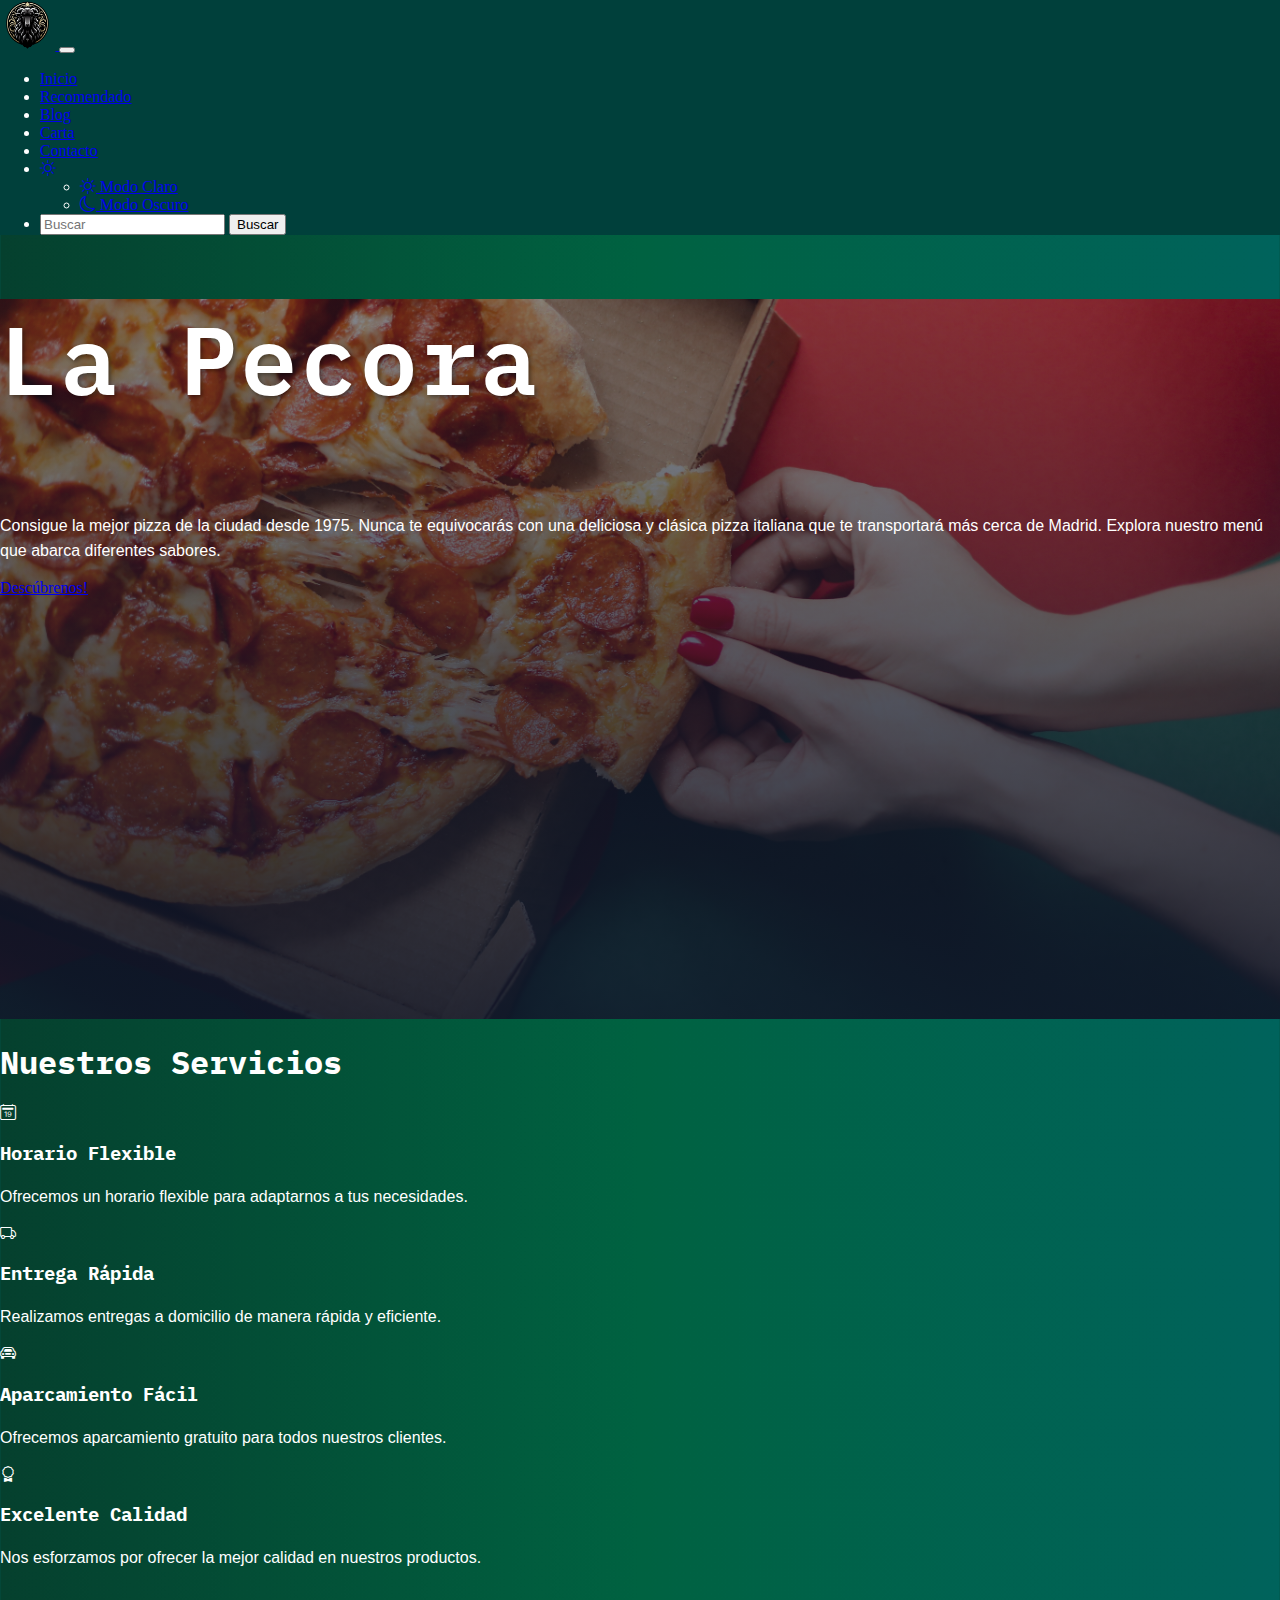
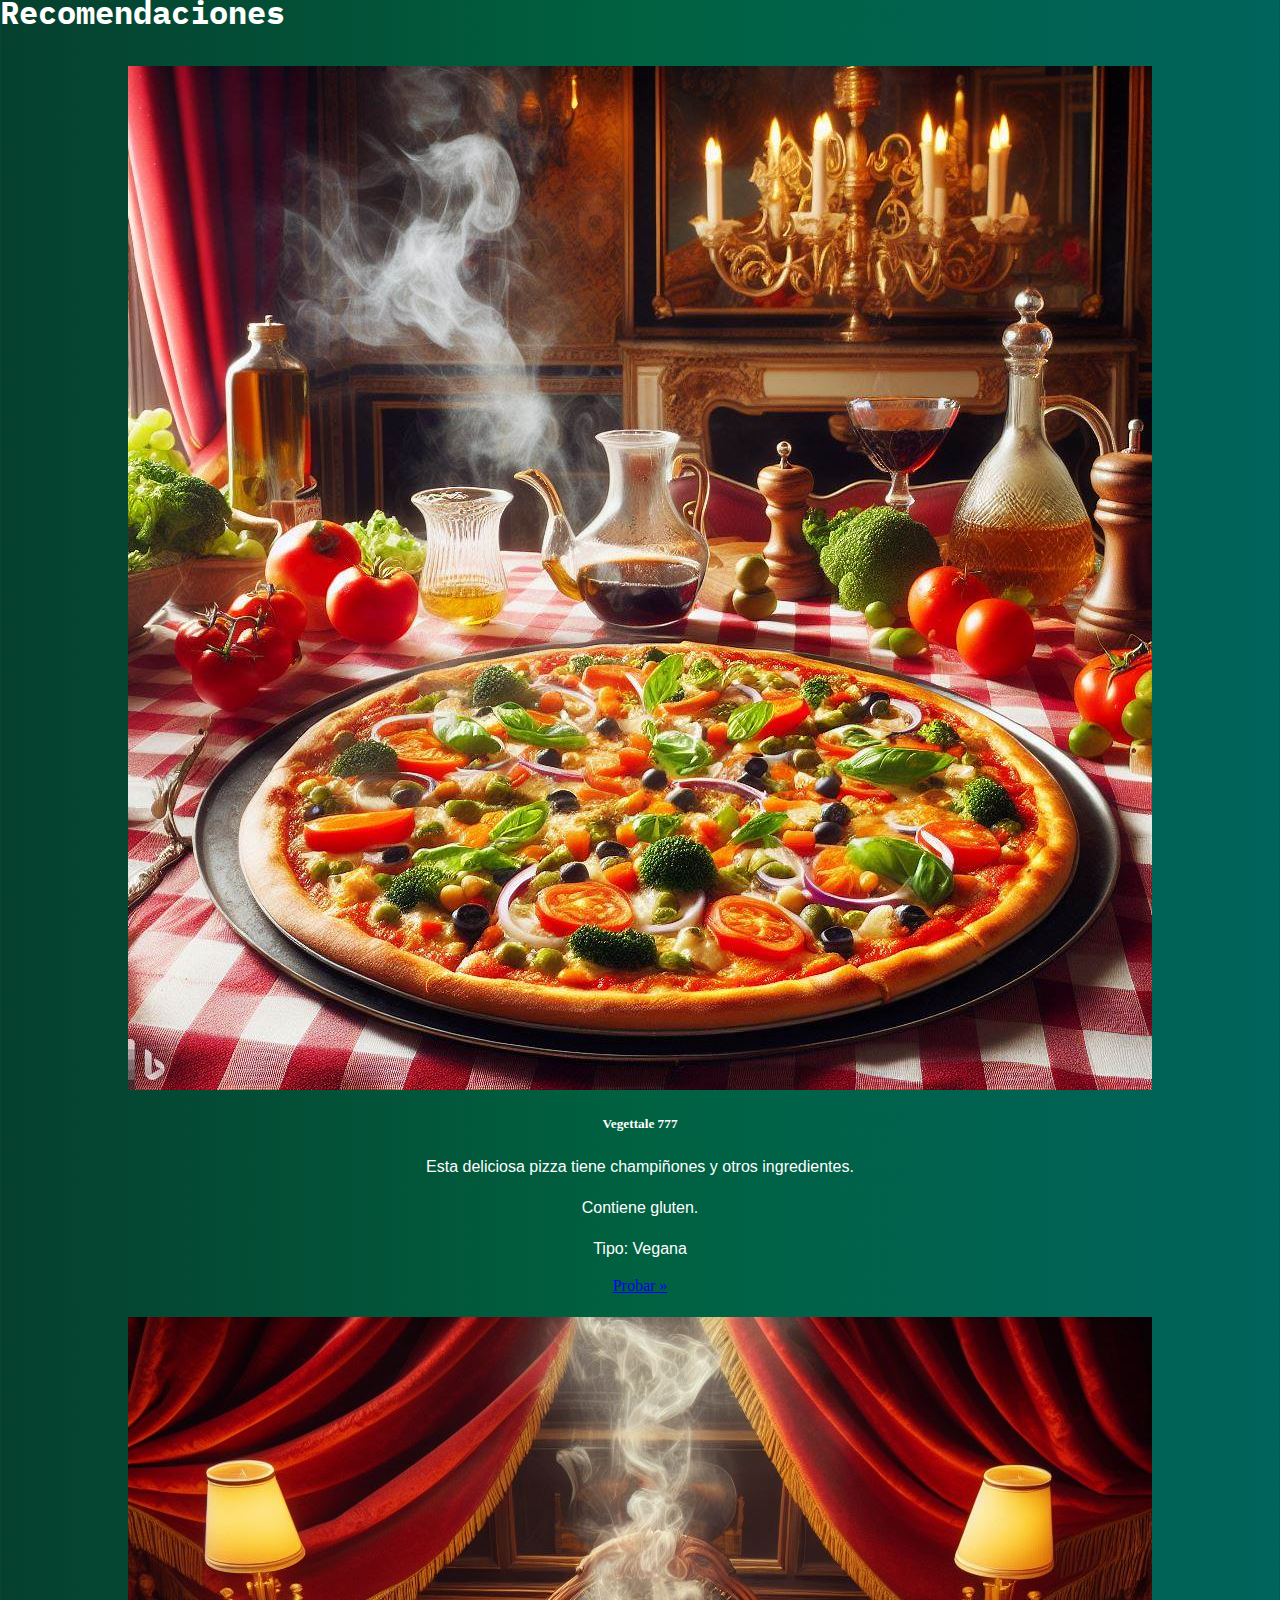
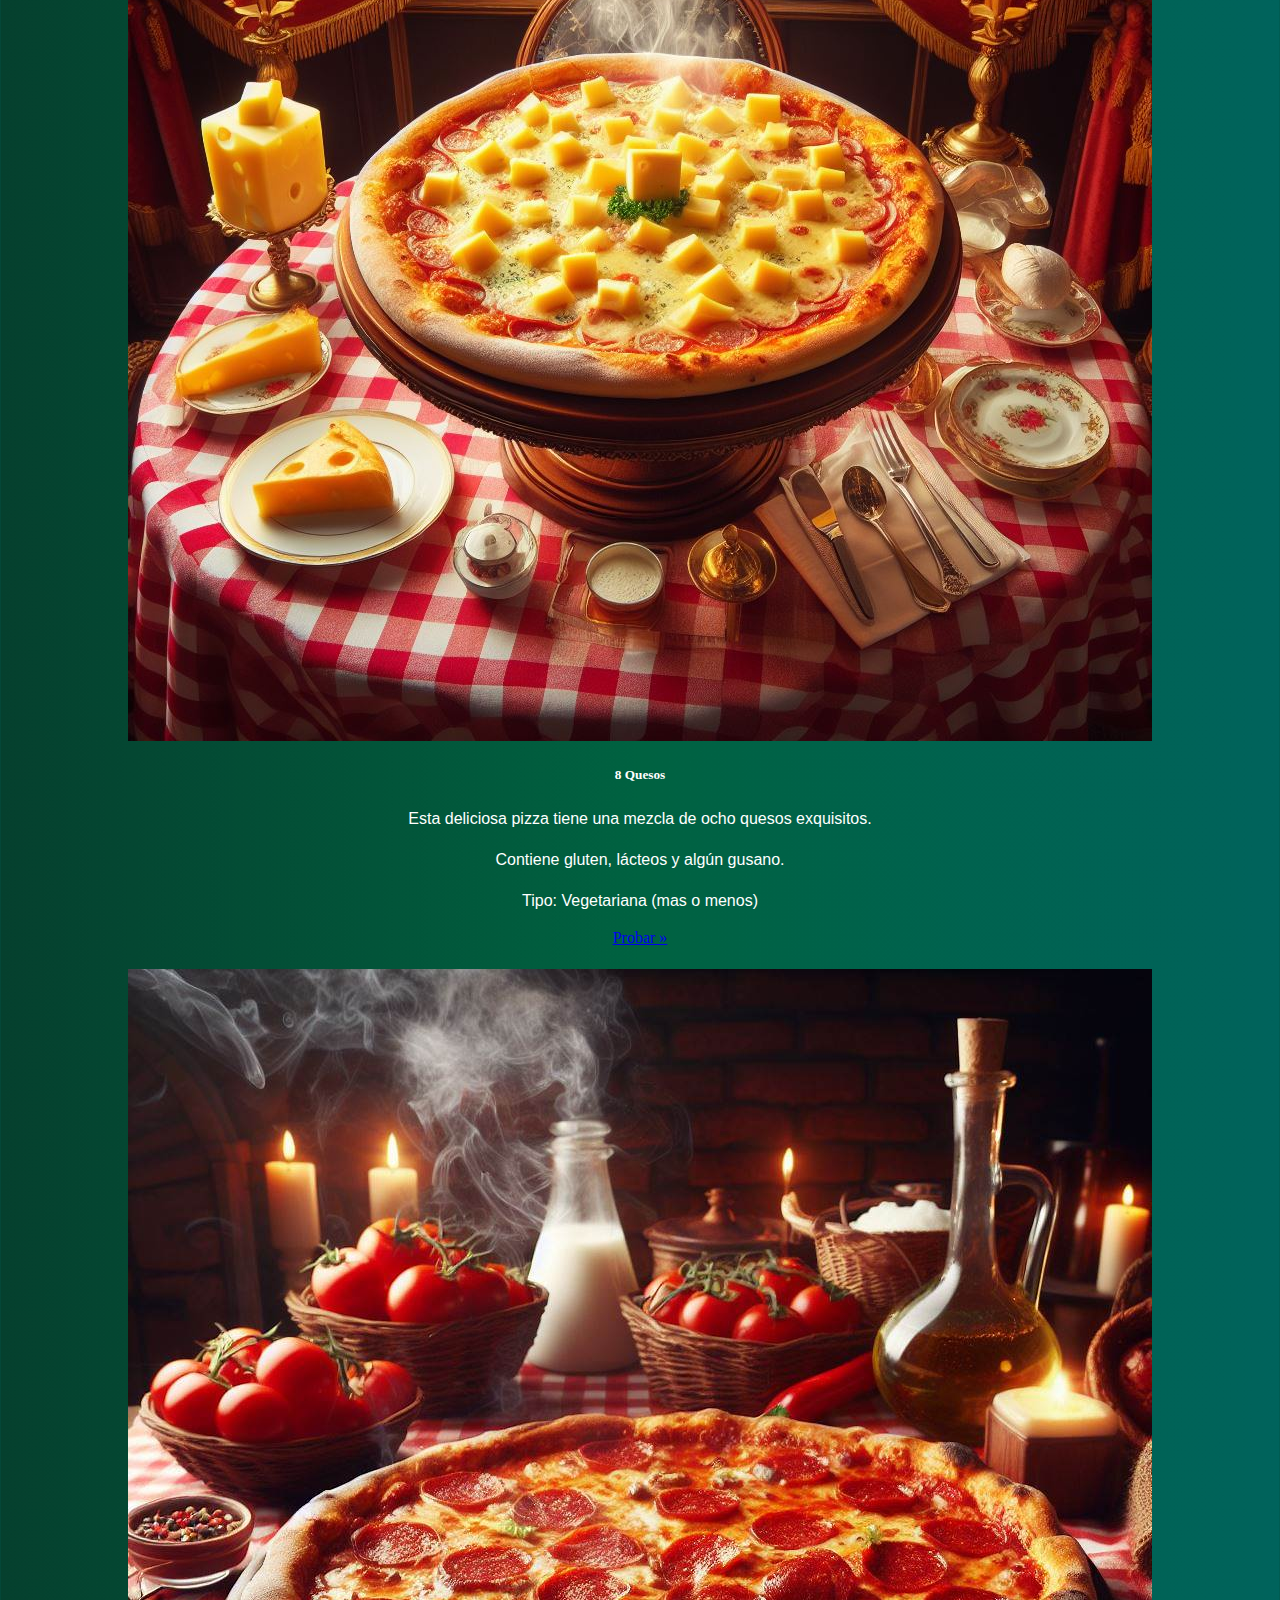
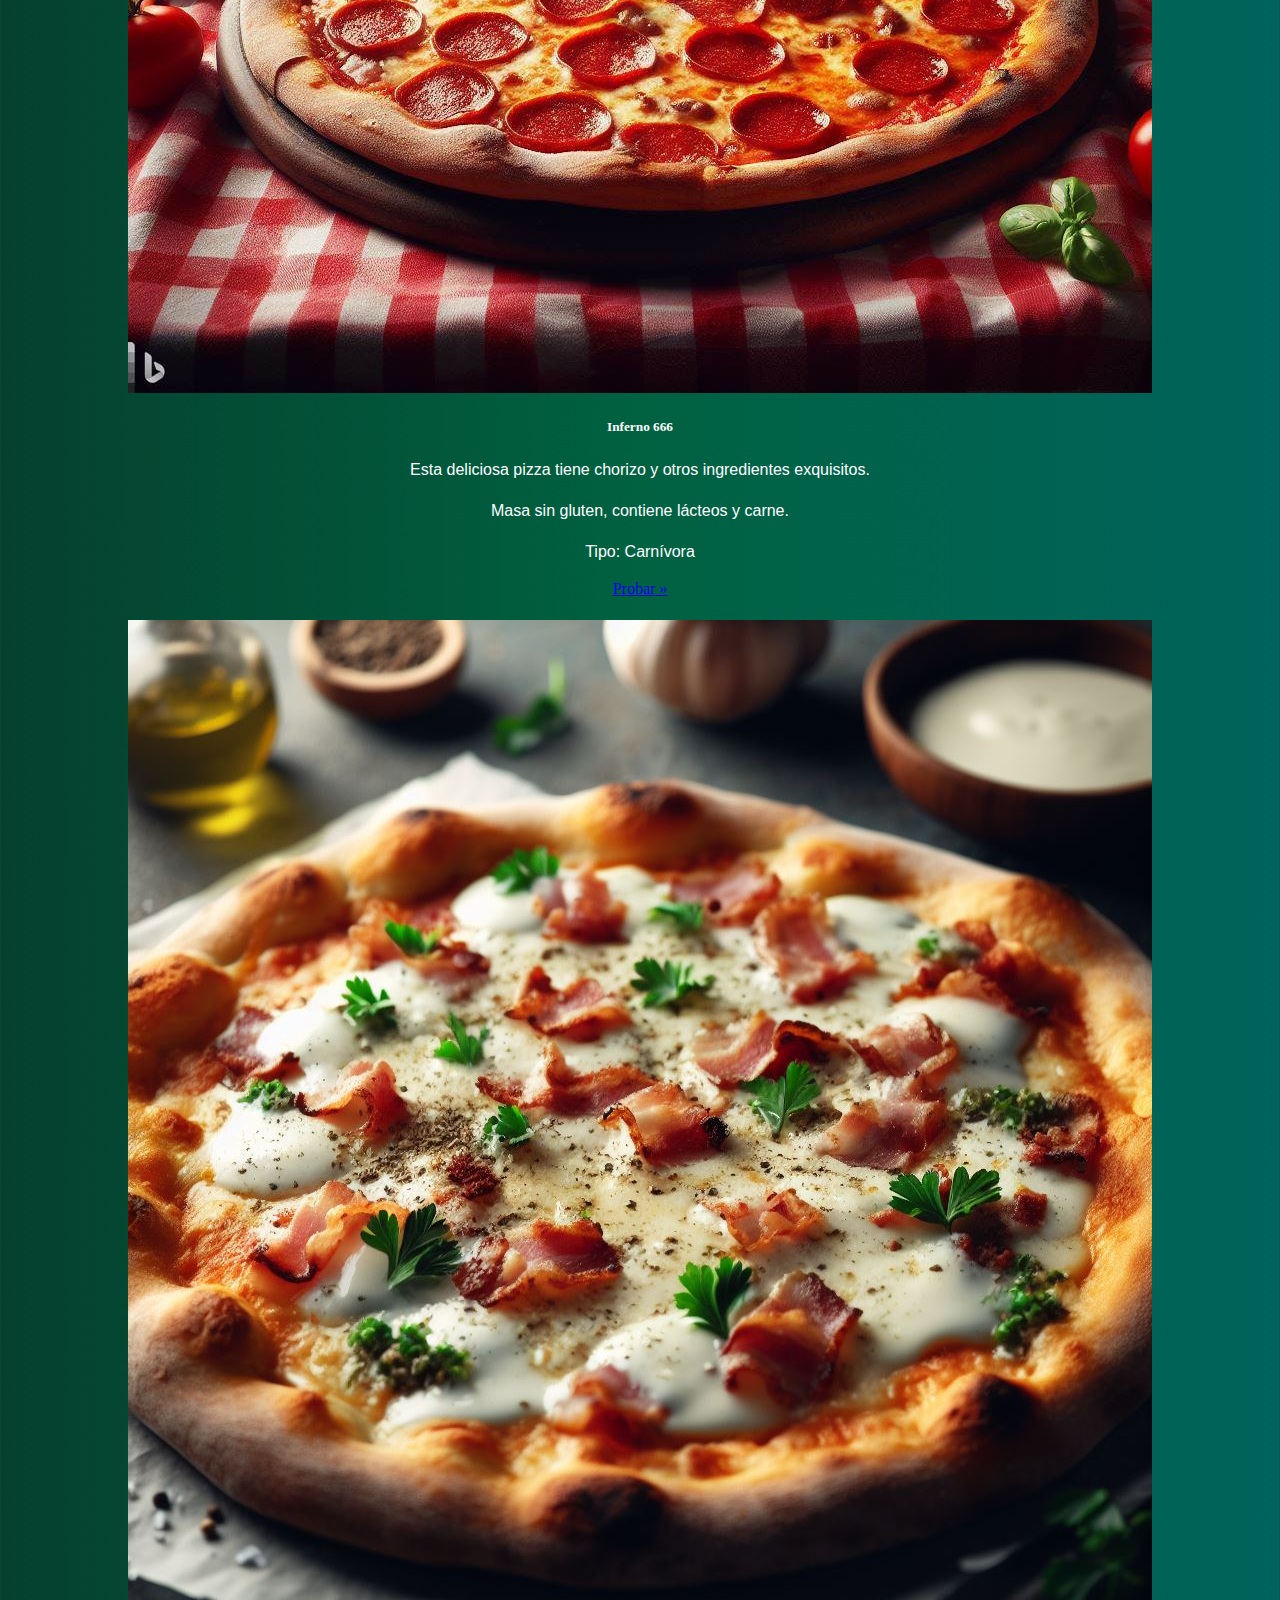
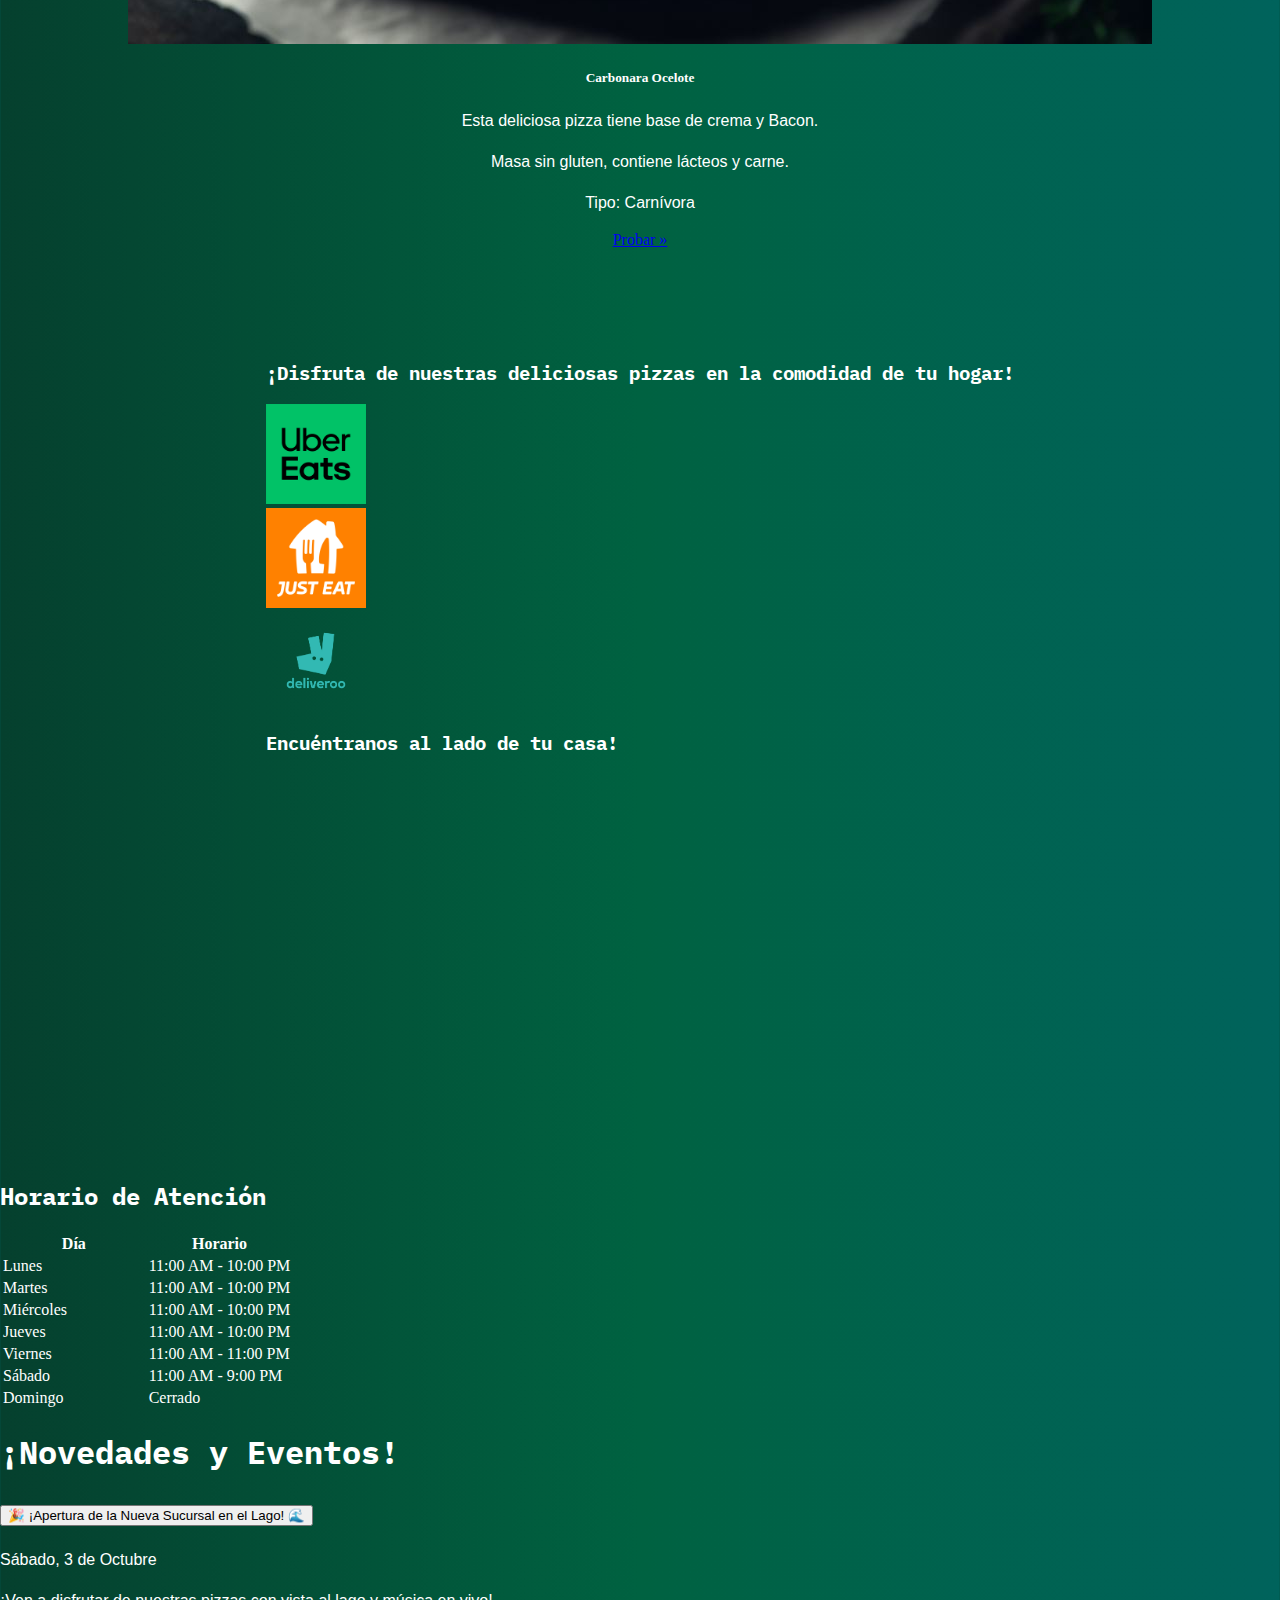
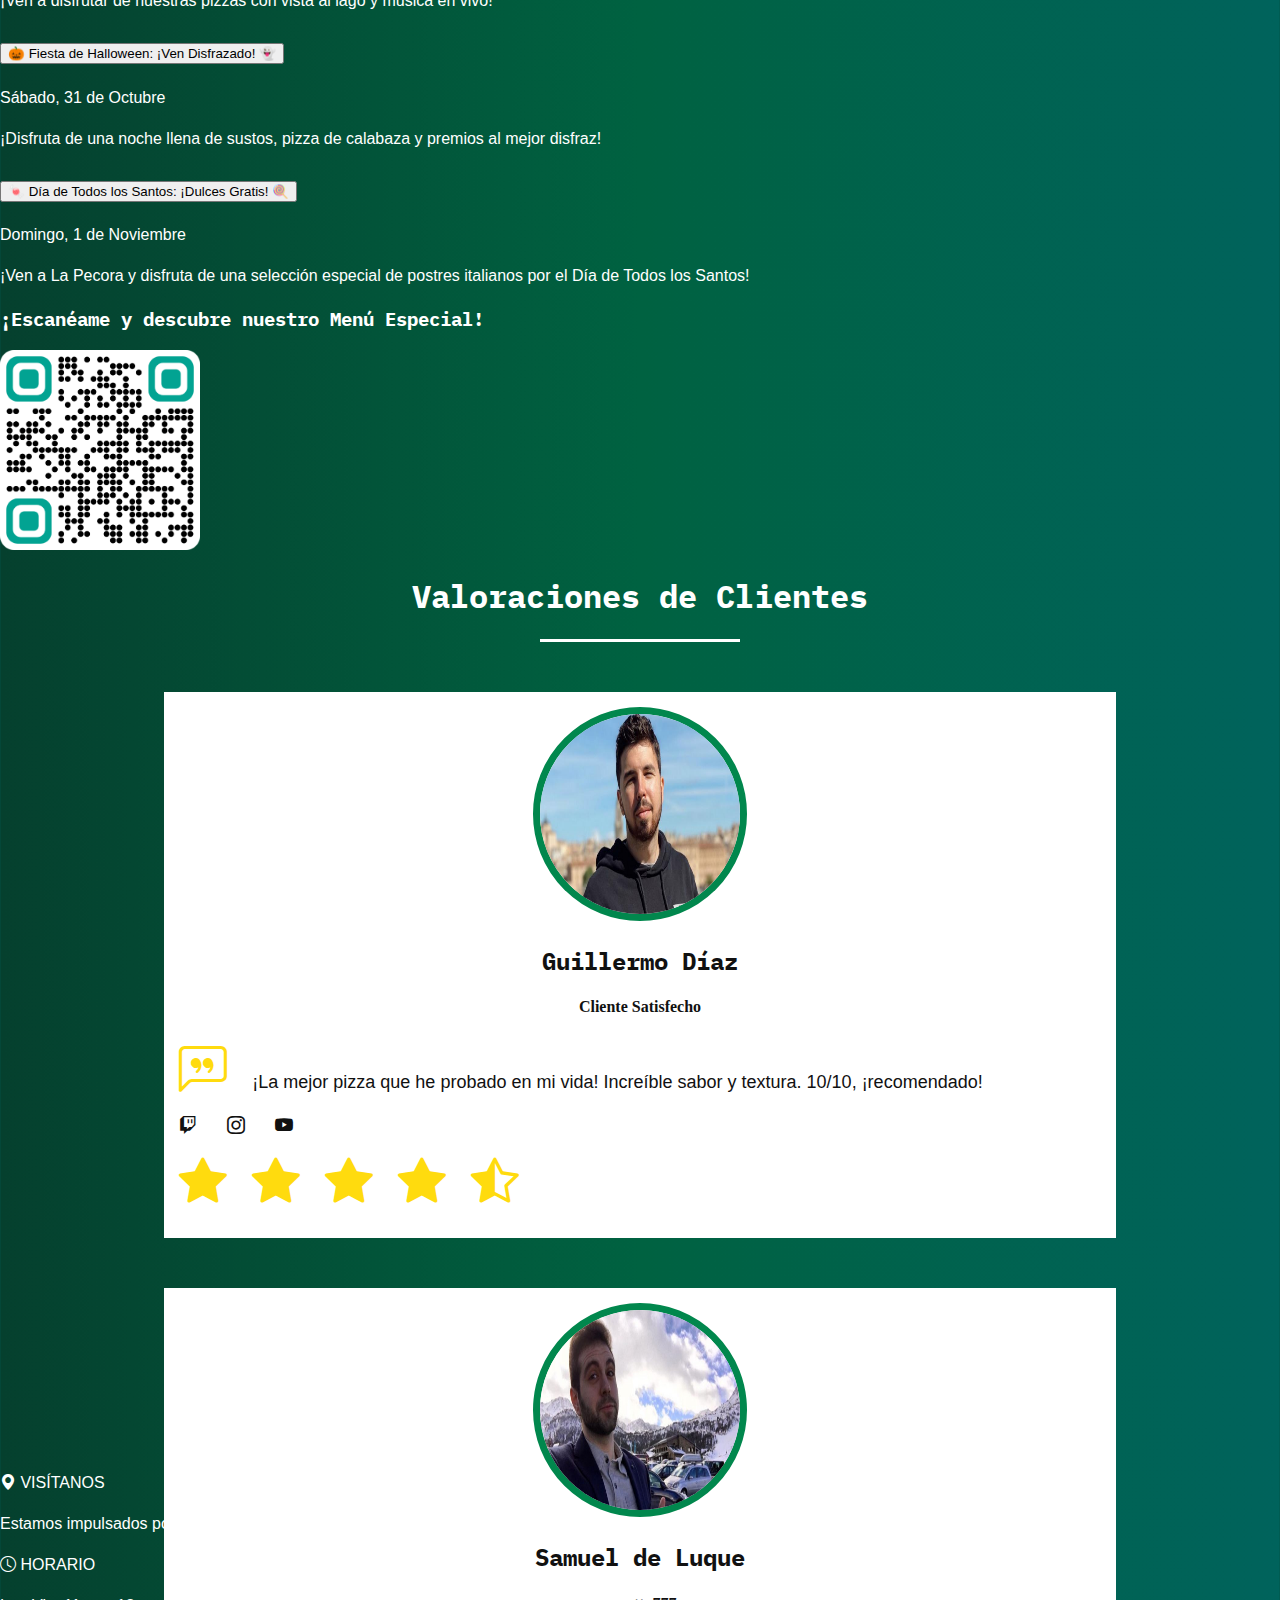
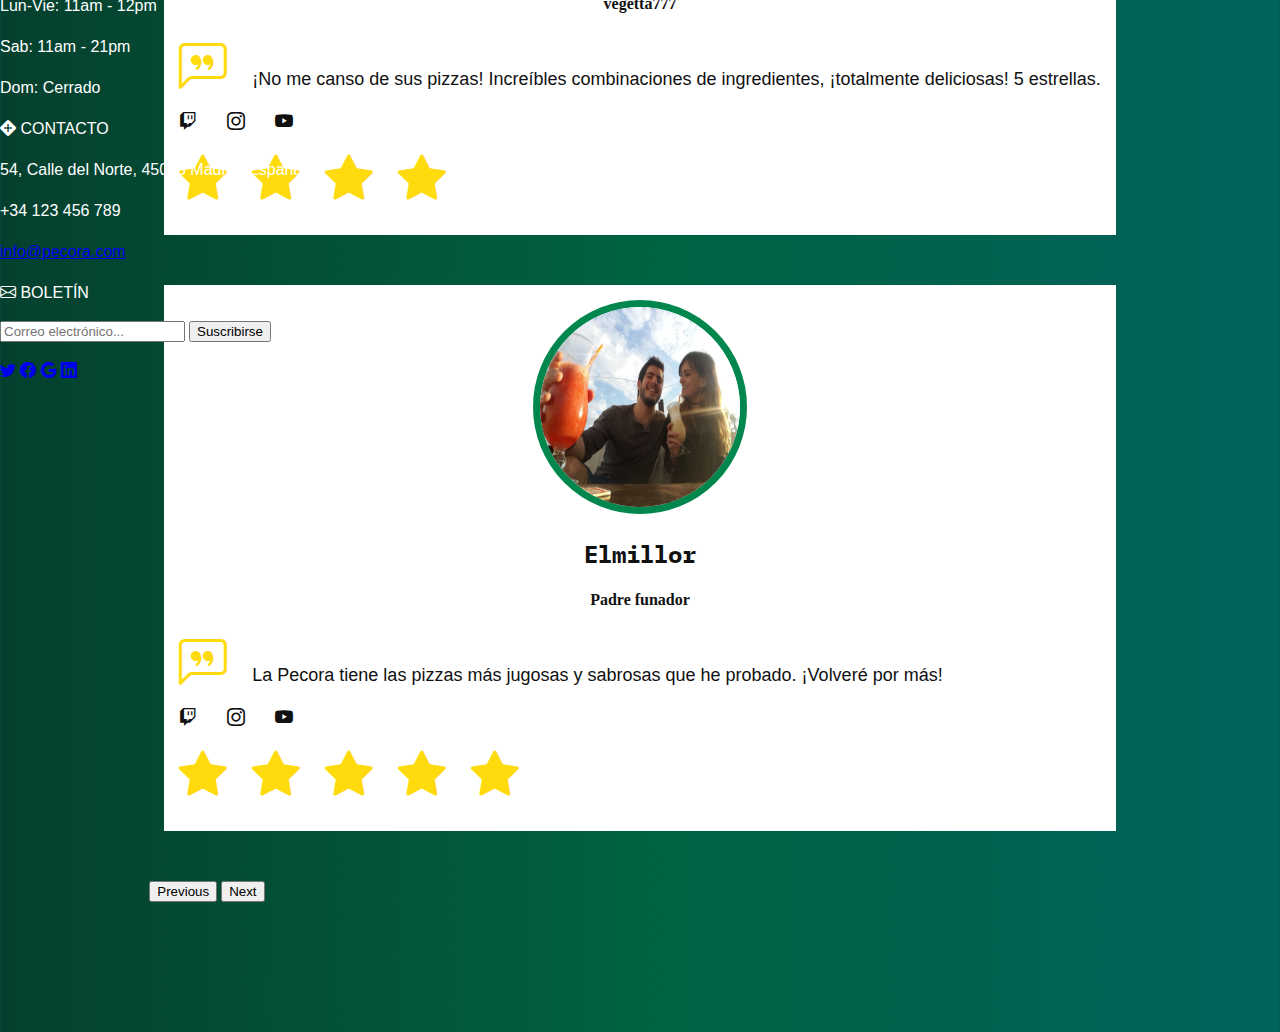
<file: index.html>
<!DOCTYPE html>
<html lang="es">
	<head>
		<meta charset="UTF-8" />
		<meta name="viewport" content="width=device-width, initial-scale=1.0" />
		<title>La Pecora</title>
		<!-- Bootstrap icons-->
		<link
			rel="stylesheet"
			href="https://cdn.jsdelivr.net/npm/bootstrap-icons@1.11.1/font/bootstrap-icons.css" />
		<!-- Bootstrap CSS-->
		<link
			href="https://cdn.jsdelivr.net/npm/bootstrap@5.2.3/dist/css/bootstrap.min.css"
			rel="stylesheet"
			integrity="sha384-rbsA2VBKQhggwzxH7pPCaAqO46MgnOM80zW1RWuH61DGLwZJEdK2Kadq2F9CUG65"
			crossorigin="anonymous" />
		<!-- Bootstrap JS-->
		<script
			src="https://cdn.jsdelivr.net/npm/bootstrap@5.2.3/dist/js/bootstrap.bundle.min.js"
			integrity="sha384-kenU1KFdBIe4zVF0s0G1M5b4hcpxyD9F7jL+jjXkk+Q2h455rYXK/7HAuoJl+0I4"
			crossorigin="anonymous"></script>
		<link rel="stylesheet" href="/styles/custom.css" />
		<link
			rel="icon"
			href="../assets/designs/logotipo-pecora.png"
			type="image/x-icon" />
	</head>

	<body>
		<nav class="navbar fixed-top navbar-expand-lg navegacion shadow">
			<div class="container-fluid">
				<a class="navbar-brand" href="#">
					<img
						src="/assets/designs/logotipo-pecora.png"
						alt="logo"
						height="50px" />
				</a>

				<button
					class="navbar-toggler"
					type="button"
					data-bs-toggle="collapse"
					data-bs-target="#restaurant-navbar"
					aria-controls="restaurant-navbar"
					aria-expanded="false"
					aria-label="Toggle navigation">
					<span class="navbar-toggler-icon"></span>
				</button>

				<div
					class="collapse navbar-collapse justify-content-between"
					id="restaurant-navbar">
					<ul class="navbar-nav ms-auto">
						<li class="nav-item px-3">
							<a href="#" class="nav-link text-light">Inicio</a>
						</li>
						<li class="nav-item px-3">
							<a href="#Recomendaciones" class="nav-link text-light"
								>Recomendado</a
							>
						</li>
						<li class="nav-item px-3">
							<a href="/pages/blog.html" class="nav-link text-light">Blog</a>
						</li>
						<li class="nav-item px-3">
							<a href="/pages/menu.html" class="nav-link text-light">Carta</a>
						</li>
						<li class="nav-item px-3">
							<a href="/pages/about.html" class="nav-link text-light"
								>Contacto</a
							>
						</li>
						<li class="nav-item dropdown px-3">
							<a
								class="nav-link dropdown-toggle text-white"
								href="#"
								id="navbarDropdown"
								role="button"
								data-bs-toggle="dropdown"
								aria-expanded="false">
								<i class="bi bi-brightness-high"></i>
							</a>
							<ul
								class="dropdown-menu dropdown-menu-sm"
								aria-labelledby="navbarDropdownMenu">
								<li>
									<a class="dropdown-item" href="#">
										<i class="bi bi-sun"></i> Modo Claro
									</a>
								</li>
								<li>
									<a class="dropdown-item" href="#">
										<i class="bi bi-moon"></i> Modo Oscuro
									</a>
								</li>
							</ul>
						</li>
						<li class="nav-item px-3">
							<form class="d-flex">
								<input
									class="form-control me-2"
									type="search"
									placeholder="Buscar"
									aria-label="Search" />
								<button class="btn bg-info" type="submit">Buscar</button>
							</form>
						</li>
					</ul>
				</div>
			</div>
		</nav>

		<div class="py-4"></div>

		<div class="hero-header overflow-hidden text-center mt-4 vw-100">
			<div
				class="container-fluid py-5 h-100 d-flex align-items-center justify-content-center">
				<div class="row align-items-center">
					<div class="col-lg-12 text-center text-lg-center">
						<h1 class="texto-hero my-4">La Pecora</h1>
						<br />
						<p class="text-white mb-4 mx-4 pb-4">
							Consigue la mejor pizza de la ciudad desde 1975. Nunca te
							equivocarás con una deliciosa y clásica pizza italiana que te
							transportará más cerca de Madrid. Explora nuestro menú que abarca
							diferentes sabores.
						</p>
						<a
							href="/pages/menu.html#menu"
							class="btn btn-warning btn-outline-danger text-light py-sm-3 px-sm-5 me-3"
							>Descúbrenos!</a
						>
						<br />
					</div>
				</div>
			</div>
		</div>

		<!-- servicios -->
		<div class="container mt-5">
			<div class="page-header" id="services">
				<h1 class="text-center text-default py-5">Nuestros Servicios</h1>
			</div>
			<div class="row text-center">
				<div class="col-md-6 col-lg-3">
					<span class="bi bi-calendar2-date fs-1"></span>
					<h3 class="text-warning">Horario Flexible</h3>
					<p>
						Ofrecemos un horario flexible para adaptarnos a tus necesidades.
					</p>
				</div>
				<div class="col-md-6 col-lg-3">
					<span class="bi bi-truck fs-1"></span>
					<h3 class="text-warning">Entrega Rápida</h3>
					<p>Realizamos entregas a domicilio de manera rápida y eficiente.</p>
				</div>
				<div class="col-md-6 col-lg-3">
					<span class="bi bi-car-front fs-1"></span>
					<h3 class="text-warning">Aparcamiento Fácil</h3>
					<p>Ofrecemos aparcamiento gratuito para todos nuestros clientes.</p>
				</div>
				<div class="col-md-6 col-lg-3">
					<span class="bi bi-award fs-1"></span>
					<h3 class="text-warning">Excelente Calidad</h3>
					<p>
						Nos esforzamos por ofrecer la mejor calidad en nuestros productos.
					</p>
				</div>
			</div>
		</div>

		<div class="container text-center" id="Recomendaciones">
			<h1 class="my-3 py-3">Recomendaciones</h1>
		</div>

		<div class="container">
			<div class="row style_featured">
				<div class="col-md-6 col-lg-6 py-3 order-last">
					<div class="card bg-body">
						<img
							src="/assets/pizzas/pizza-vegetal-fake.jpeg"
							alt=""
							class="card-img-top" />
						<div class="card-body">
							<h5 class="card-title text-body">Vegettale 777</h5>
							<p class="card-text text-body">
								Esta deliciosa pizza tiene champiñones y otros ingredientes.
							</p>
							<p class="card-text text-body">Contiene gluten.</p>
							<p class="card-text text-body">Tipo: Vegana</p>
							<a href="#" class="btn btn-success" title="More">Probar »</a>
						</div>
					</div>
				</div>
				<div class="col-md-6 col-lg-6 py-3 order-first order-lg-last">
					<div class="card bg-body">
						<img
							src="/assets/pizzas/pizza-4quesos-fake.jpeg"
							alt=""
							class="card-img-top" />
						<div class="card-body">
							<h5 class="card-title text-body">8 Quesos</h5>
							<p class="card-tex text-body">
								Esta deliciosa pizza tiene una mezcla de ocho quesos exquisitos.
							</p>
							<p class="card-text text-body">
								Contiene gluten, lácteos y algún gusano.
							</p>
							<p class="card-text text-body">Tipo: Vegetariana (mas o menos)</p>
							<a href="#" class="btn btn-success" title="More">Probar »</a>
						</div>
					</div>
				</div>
				<div class="col-md-6 col-lg-6 py-3 order-lg-first">
					<div class="card bg-body">
						<img
							src="/assets/pizzas/peperoni-fake.jpeg"
							alt=""
							class="card-img-top" />
						<div class="card-body">
							<h5 class="card-title text-body">Inferno 666</h5>
							<p class="card-text text-body">
								Esta deliciosa pizza tiene chorizo y otros ingredientes
								exquisitos.
							</p>
							<p class="card-text text-body">
								Masa sin gluten, contiene lácteos y carne.
							</p>
							<p class="card-text text-body">Tipo: Carnívora</p>
							<a href="#" class="btn btn-success" title="More">Probar »</a>
						</div>
					</div>
				</div>
				<div class="col-md-6 col-lg-6 py-3">
					<div class="card bg-body">
						<img
							src="/assets/pizzas/carbonara.jpeg"
							alt=""
							class="card-img-top" />
						<div class="card-body">
							<h5 class="card-title text-body">Carbonara Ocelote</h5>
							<p class="card-text text-body">
								Esta deliciosa pizza tiene base de crema y Bacon.
							</p>
							<p class="card-text text-body">
								Masa sin gluten, contiene lácteos y carne.
							</p>
							<p class="card-text text-body">Tipo: Carnívora</p>
							<a href="#" class="btn btn-success" title="More">Probar »</a>
						</div>
					</div>
				</div>
			</div>
		</div>

		<!--Seccion de envio a casa-->
		<div class="container-fluid py-5 w-100">
			<section class="bg-gradient py-5">
				<div class="container">
					<div class="row text-center align-items-center">
						<div class="col-12 my-3">
							<h3 class="text-light">
								¡Disfruta de nuestras deliciosas pizzas en la comodidad de tu
								hogar!
							</h3>
						</div>
					</div>
					<div class="row text-center align-items-center">
						<div class="col-4 col-md-4 my-3">
							<a href="https://www.ubereats.com/es" title="Ir a Uber Eats">
								<img
									src="/assets/logos/uber-eats.png"
									alt="Uber Eats"
									class="img-fluid moving-image"
									data-bs-toggle="tooltip"
									data-bs-placement="left"
									data-bs-original-title="Ir a Uber Eats" />
							</a>
						</div>
						<div class="col-4 col-md-4 my-3">
							<a href="https://www.just-eat.es/">
								<img
									src="/assets/logos/just-eat.png"
									alt="Just Eat"
									class="img-fluid moving-image"
									data-bs-toggle="tooltip"
									data-bs-placement="right"
									data-bs-original-title="Ir a Just Eat" />
							</a>
						</div>
						<div class="col-4 col-md-4 my-3">
							<a href="https://deliveroo.co.uk/">
								<img
									src="/assets/logos/deliveroo.png"
									alt="Deliveroo"
									class="img-fluid moving-image"
									data-bs-toggle="tooltip"
									data-bs-placement="top"
									data-bs-original-title="Ir a Deliveroo" />
							</a>
						</div>
					</div>
					<!-- Mapa de Google -->
					<div class="row text-center align-items-center mt-3">
						<h3 class="card-text text-white">
							Encuéntranos al lado de tu casa!
						</h3>
						<div class="col-12 my-3">
							<iframe
								width="100%"
								height="300"
								frameborder="0"
								style="border: 0"
								src="https://www.google.com/maps/embed?pb=!1m18!1m12!1m3!1d30328.55247000546!2d-3.703790346812039!3d40.41677543834658!2m3!1f0!2f0!3f0!3m2!1i1024!2i768!4f13.1!3m3!1m2!1s0xd42288f6a6a38b7%3A0x8e964d5c61b19c17!2sMadrid%2C%20Spain!5e0!3m2!1sen!2sus!4v1504641159247"
								allowfullscreen></iframe>
						</div>
					</div>
				</div>
			</section>
		</div>

		<div class="table-responsive w-75 mx-auto rounded-2 py-2">
			<h2 class="text-center py-3">Horario de Atención</h2>
			<table
				class="table table-bordered table-striped table-hover text-dark bg-light">
				<thead class="table-dark">
					<tr>
						<th scope="col" class="text-center" style="width: 50%">Día</th>
						<th scope="col" class="text-center" style="width: 50%">Horario</th>
					</tr>
				</thead>
				<tbody>
					<tr>
						<td class="text-center">Lunes</td>
						<td class="text-center">11:00 AM - 10:00 PM</td>
					</tr>
					<tr>
						<td class="text-center">Martes</td>
						<td class="text-center">11:00 AM - 10:00 PM</td>
					</tr>
					<tr>
						<td class="text-center">Miércoles</td>
						<td class="text-center">11:00 AM - 10:00 PM</td>
					</tr>
					<tr>
						<td class="text-center">Jueves</td>
						<td class="text-center">11:00 AM - 10:00 PM</td>
					</tr>
					<tr>
						<td class="text-center">Viernes</td>
						<td class="text-center">11:00 AM - 11:00 PM</td>
					</tr>
					<tr>
						<td class="text-center">Sábado</td>
						<td class="text-center">11:00 AM - 9:00 PM</td>
					</tr>
					<tr>
						<td class="text-center">Domingo</td>
						<td class="text-center">Cerrado</td>
					</tr>
				</tbody>
			</table>
		</div>

		<div class="container py-4">
			<div class="page-header text-center" id="news">
				<h1 class="text-white">¡Novedades y Eventos!</h1>
			</div>
			<div class="row py-4">
				<div class="col-md-8">
					<div class="accordion" id="newsAccordion">
						<div class="accordion-item">
							<h2 class="accordion-header" id="headingOne">
								<button
									class="accordion-button"
									type="button"
									data-bs-toggle="collapse"
									data-bs-target="#collapseOne"
									aria-expanded="true"
									aria-controls="collapseOne">
									🎉 ¡Apertura de la Nueva Sucursal en el Lago! 🌊
								</button>
							</h2>
							<div
								id="collapseOne"
								class="accordion-collapse collapse show"
								aria-labelledby="headingOne"
								data-bs-parent="#newsAccordion">
								<div class="accordion-body">
									<p>Sábado, 3 de Octubre</p>
									<p>
										¡Ven a disfrutar de nuestras pizzas con vista al lago y
										música en vivo!
									</p>
								</div>
							</div>
						</div>
						<div class="accordion-item">
							<h2 class="accordion-header" id="headingTwo">
								<button
									class="accordion-button collapsed"
									type="button"
									data-bs-toggle="collapse"
									data-bs-target="#collapseTwo"
									aria-expanded="false"
									aria-controls="collapseTwo">
									🎃 Fiesta de Halloween: ¡Ven Disfrazado! 👻
								</button>
							</h2>
							<div
								id="collapseTwo"
								class="accordion-collapse collapse"
								aria-labelledby="headingTwo"
								data-bs-parent="#newsAccordion">
								<div class="accordion-body">
									<p>Sábado, 31 de Octubre</p>
									<p>
										¡Disfruta de una noche llena de sustos, pizza de calabaza y
										premios al mejor disfraz!
									</p>
								</div>
							</div>
						</div>
						<div class="accordion-item">
							<h2 class="accordion-header" id="headingThree">
								<button
									class="accordion-button collapsed"
									type="button"
									data-bs-toggle="collapse"
									data-bs-target="#collapseThree"
									aria-expanded="false"
									aria-controls="collapseThree">
									🍬 Día de Todos los Santos: ¡Dulces Gratis! 🍭
								</button>
							</h2>
							<div
								id="collapseThree"
								class="accordion-collapse collapse"
								aria-labelledby="headingThree"
								data-bs-parent="#newsAccordion">
								<div class="accordion-body">
									<p>Domingo, 1 de Noviembre</p>
									<p>
										¡Ven a La Pecora y disfruta de una selección especial de
										postres italianos por el Día de Todos los Santos!
									</p>
								</div>
							</div>
						</div>
					</div>
				</div>
				<div class="col-md-4 text-center">
					<h3>¡Escanéame y descubre nuestro Menú Especial!</h3>
					<div id="qrcode" class="qrcode">
						<img
							src="/assets/designs/qrcode.png"
							class="py-2 m-2 img-fluid"
							style="height: 200px"
							alt="QR Code - Menú Especial de La Pecora" />
					</div>
				</div>
			</div>
		</div>

		<!--Reviews de clientes-->
		<section class="mb-0">
			<div class="container">
				<h1 class="section-header">
					<span>Valoraciones de Clientes</span>
				</h1>
				<div class="testimonials">
					<div
						id="carouselExampleControls"
						class="carousel slide"
						data-bs-ride="carousel">
						<div class="carousel-inner">
							<div class="carousel-item active">
								<div class="single-item">
									<div class="row">
										<div class="col-md-5">
											<div class="profile">
												<div class="img-area">
													<img src="assets/people/willy.jpeg" alt="" />
												</div>
												<div class="bio">
													<h2>Guillermo Díaz</h2>
													<h4>Cliente Satisfecho</h4>
												</div>
											</div>
										</div>
										<div class="col-md-6">
											<div class="content">
												<p>
													<span><i class="bi bi-chat-left-quote"></i></span>
													¡La mejor pizza que he probado en mi vida! Increíble
													sabor y textura. 10/10, ¡recomendado!
												</p>
												<p class="socials">
													<i class="bi bi-twitch"></i>
													<i class="bi bi-instagram"></i>
													<i class="bi bi-youtube"></i>
												</p>
												<p class="text-warning">
													<span class="bi bi-star-fill"></span>
													<span class="bi bi-star-fill"></span>
													<span class="bi bi-star-fill"></span>
													<span class="bi bi-star-fill"></span>
													<span class="bi bi-star-half"></span>
												</p>
											</div>
										</div>
									</div>
								</div>
							</div>
							<div class="carousel-item">
								<div class="single-item">
									<div class="row">
										<div class="col-md-5">
											<div class="profile">
												<div class="img-area">
													<img src="assets/people/vegetta777.jpg" alt="" />
												</div>
												<div class="bio">
													<h2>Samuel de Luque</h2>
													<h4>vegetta777</h4>
												</div>
											</div>
										</div>
										<div class="col-md-6">
											<div class="content">
												<p>
													<span><i class="bi bi-chat-left-quote"></i></span>
													¡No me canso de sus pizzas! Increíbles combinaciones
													de ingredientes, ¡totalmente deliciosas! 5 estrellas.
												</p>
												<p class="socials">
													<i class="bi bi-twitch"></i>
													<i class="bi bi-instagram"></i>
													<i class="bi bi-youtube"></i>
												</p>
												<p class="text-warning">
													<span class="bi bi-star-fill"></span>
													<span class="bi bi-star-fill"></span>
													<span class="bi bi-star-fill"></span>
													<span class="bi bi-star-fill"></span>
												</p>
											</div>
										</div>
									</div>
								</div>
							</div>
							<div class="carousel-item">
								<div class="single-item">
									<div class="row">
										<div class="col-md-5">
											<div class="profile">
												<div class="img-area">
													<img src="assets/people/elmo.jpg" alt="" />
												</div>
												<div class="bio">
													<h2>Elmillor</h2>
													<h4>Padre funador</h4>
												</div>
											</div>
										</div>
										<div class="col-md-6">
											<div class="content">
												<p>
													<span><i class="bi bi-chat-left-quote"></i></span>
													La Pecora tiene las pizzas más jugosas y sabrosas que
													he probado. ¡Volveré por más!
												</p>
												<p class="socials">
													<i class="bi bi-twitch"></i>
													<i class="bi bi-instagram"></i>
													<i class="bi bi-youtube"></i>
												</p>
												<p class="text-warning">
													<span class="bi bi-star-fill"></span>
													<span class="bi bi-star-fill"></span>
													<span class="bi bi-star-fill"></span>
													<span class="bi bi-star-fill"></span>
													<span class="bi bi-star-fill"></span>
												</p>
											</div>
										</div>
									</div>
								</div>
							</div>
						</div>
						<button
							class="carousel-control-prev"
							type="button"
							data-bs-target="#carouselExampleControls"
							data-bs-slide="prev">
							<span
								class="carousel-control-prev-icon"
								aria-hidden="true"></span>
							<span class="visually-hidden">Previous</span>
						</button>
						<button
							class="carousel-control-next"
							type="button"
							data-bs-target="#carouselExampleControls"
							data-bs-slide="next">
							<span
								class="carousel-control-next-icon"
								aria-hidden="true"></span>
							<span class="visually-hidden">Next</span>
						</button>
					</div>
				</div>
			</div>
		</section>

		<!-- Footer-->
		<footer class="clearfix bg-dark">
			<div class="container text-center">
				<div class="row">
					<div class="col-md-3 d-none d-md-block">
						<p><span class="bi bi-geo-alt-fill text-info"></span> VISÍTANOS</p>
						<p>
							Estamos impulsados por la frescura y calidad sin compromisos, la
							hospitalidad cordial y una creciente lista de platos
						</p>
					</div>
					<div class="col-md-3 d-none d-md-block">
						<p><span class="bi bi-clock text-info"></span> HORARIO</p>

						<p>Lun-Vie: 11am - 12pm</p>
						<p>Sab: 11am - 21pm</p>
						<p>Dom: Cerrado</p>
					</div>
					<div class="col-md-3">
						<p>
							<span class="bi bi-sign-intersection-fill text-info"></span>
							CONTACTO
						</p>
						<p>54, Calle del Norte, 45086 Madrid, España</p>
						<p>+34 123 456 789</p>
						<p><a href="mailto:mail@example.com">info@pecora.com</a></p>
					</div>
					<div class="col-md-3">
						<p><span class="bi bi-envelope text-info"></span> BOLETÍN</p>
						<div class="input-group">
							<input
								type="text"
								class="form-control m-1 py-1"
								placeholder="Correo electrónico..." />
							<span class="input-group-btn">
								<button class="btn btn-primary" type="button">
									Suscribirse
								</button>
							</span>
						</div>
						<p>
							<a
								class="bi bi-twitter footer-socialicon"
								target="_blank"
								href="https://twitter.com/"></a>
							<a
								class="bi bi-facebook footer-socialicon"
								target="_blank"
								href="https://www.facebook.com/"></a>
							<a
								class="bi bi-google footer-socialicon"
								target="_blank"
								href="https://www.google.com/"></a>
							<a
								class="bi bi-linkedin footer-socialicon"
								target="_blank"
								href="https://www.linkedin.com/"></a>
						</p>
					</div>
				</div>
			</div>
		</footer>
	</body>
</html>
</file>
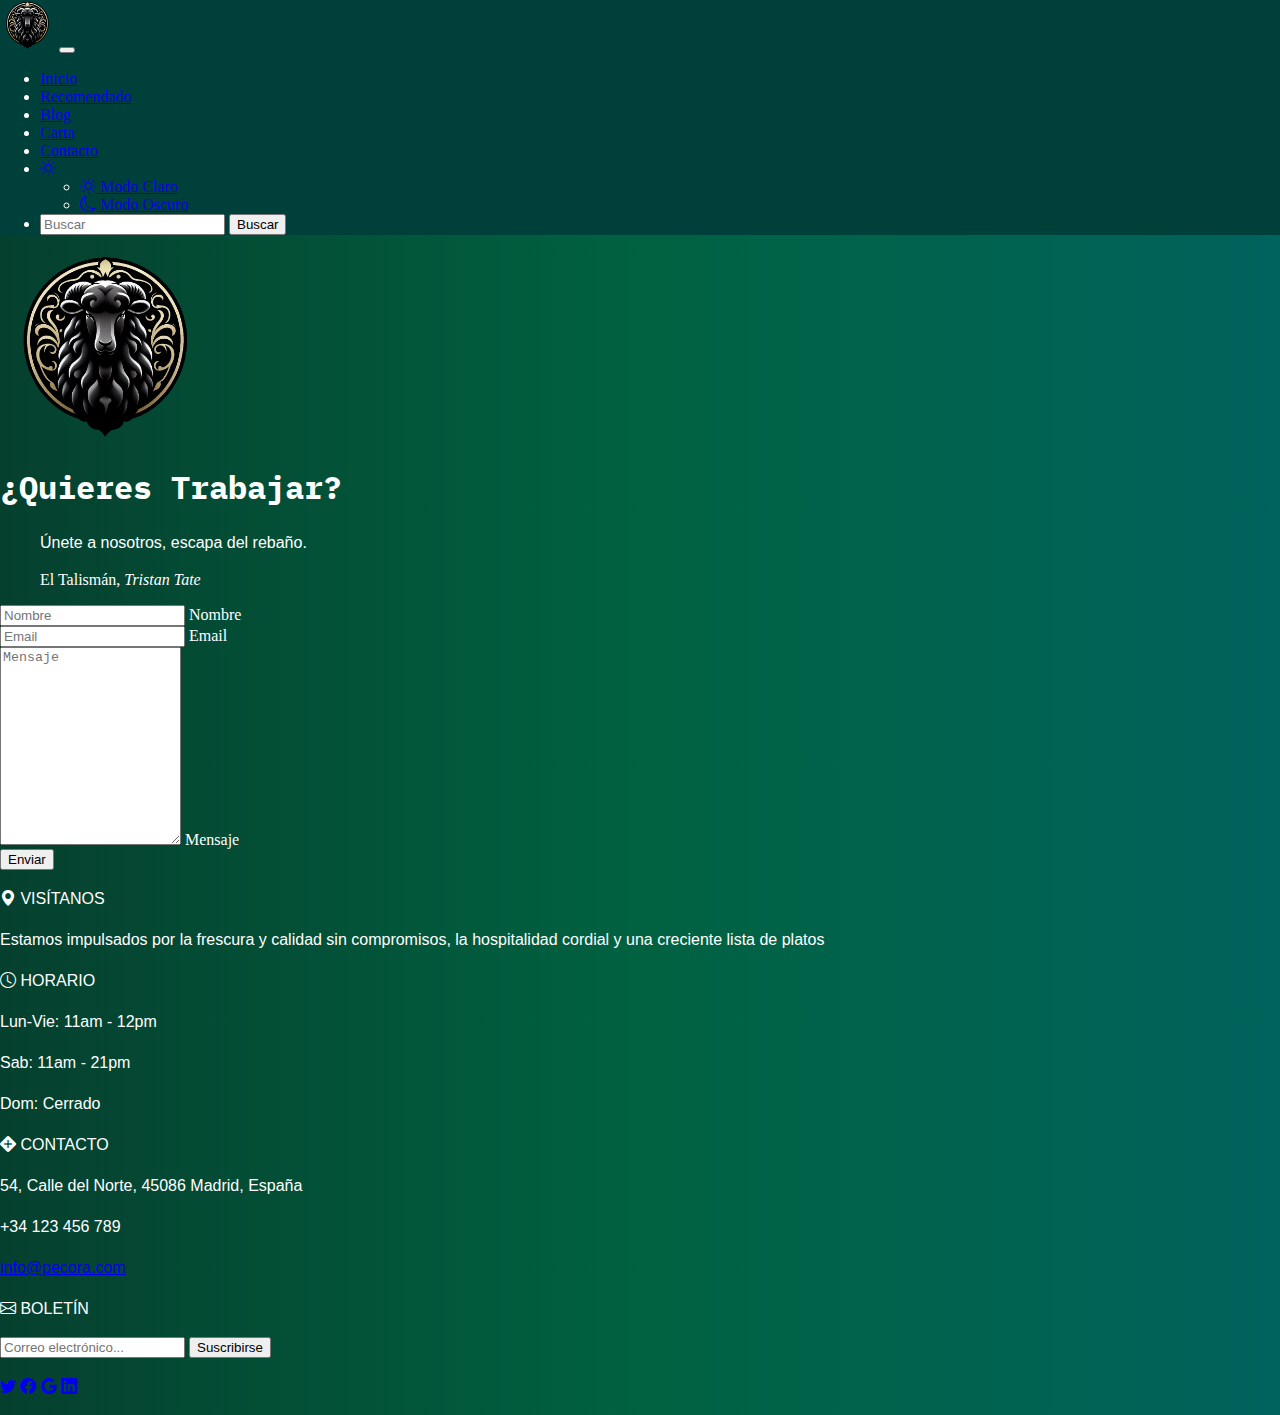
<file: pages/about.html>
<!DOCTYPE html>
<html lang="es">
	<head>
		<meta charset="UTF-8" />
		<meta name="viewport" content="width=device-width, initial-scale=1.0" />
		<title>Contacto La Pecora</title>
		<!-- Bootstrap icons-->
		<link
			rel="stylesheet"
			href="https://cdn.jsdelivr.net/npm/bootstrap-icons@1.11.1/font/bootstrap-icons.css" />
		<!-- Bootstrap CSS-->
		<link
			href="https://cdn.jsdelivr.net/npm/bootstrap@5.2.3/dist/css/bootstrap.min.css"
			rel="stylesheet"
			integrity="sha384-rbsA2VBKQhggwzxH7pPCaAqO46MgnOM80zW1RWuH61DGLwZJEdK2Kadq2F9CUG65"
			crossorigin="anonymous" />
		<!-- Bootstrap JS-->
		<script
			src="https://cdn.jsdelivr.net/npm/bootstrap@5.2.3/dist/js/bootstrap.bundle.min.js"
			integrity="sha384-kenU1KFdBIe4zVF0s0G1M5b4hcpxyD9F7jL+jjXkk+Q2h455rYXK/7HAuoJl+0I4"
			crossorigin="anonymous"></script>
		<link rel="stylesheet" href="/styles/custom.css" />
		<link
			rel="icon"
			href="../assets/designs/logotipo-pecora.png"
			type="image/x-icon" />
	</head>

	<body>
		<nav class="navbar fixed-top navbar-expand-lg navegacion shadow py-0">
			<div class="container-fluid">
				<a class="navbar-brand" href="/index.html">
					<img
						src="/assets/designs/logotipo-pecora.png"
						alt="logo"
						height="50px" />
				</a>

				<button
					class="navbar-toggler"
					type="button"
					data-bs-toggle="collapse"
					data-bs-target="#restaurant-navbar"
					aria-controls="restaurant-navbar"
					aria-expanded="false"
					aria-label="Toggle navigation">
					<span class="navbar-toggler-icon"></span>
				</button>

				<div
					class="collapse navbar-collapse justify-content-between"
					id="restaurant-navbar">
					<ul class="navbar-nav ms-auto">
						<li class="nav-item px-3">
							<a href="../index.html" class="nav-link text-light">Inicio</a>
						</li>
						<li class="nav-item px-3">
							<a
								href="../index.html#Recomendaciones"
								class="nav-link text-light"
								>Recomendado</a
							>
						</li>
						<li class="nav-item px-3">
							<a href="/pages/blog.html" class="nav-link text-light">Blog</a>
						</li>
						<li class="nav-item px-3">
							<a href="/pages/menu.html" class="nav-link text-light">Carta</a>
						</li>
						<li class="nav-item px-3">
							<a href="/pages/about.html" class="nav-link text-light"
								>Contacto</a
							>
						</li>
						<li class="nav-item dropdown px-3">
							<a
								class="nav-link dropdown-toggle text-white"
								href="#"
								id="navbarDropdown"
								role="button"
								data-bs-toggle="dropdown"
								aria-expanded="false">
								<i class="bi bi-brightness-high"></i>
							</a>
							<ul
								class="dropdown-menu dropdown-menu-sm"
								aria-labelledby="navbarDropdownMenu">
								<li>
									<a class="dropdown-item" href="#">
										<i class="bi bi-sun"></i> Modo Claro
									</a>
								</li>
								<li>
									<a class="dropdown-item" href="#">
										<i class="bi bi-moon"></i> Modo Oscuro
									</a>
								</li>
							</ul>
						</li>
						<li class="nav-item px-3">
							<form class="d-flex">
								<input
									class="form-control me-2"
									type="search"
									placeholder="Buscar"
									aria-label="Search" />
								<button class="btn bg-info" type="submit">Buscar</button>
							</form>
						</li>
					</ul>
				</div>
			</div>
		</nav>

		<div class="py-1"></div>

		<div class="container-fluid">
			<div class="row">
				<div class="d-none d-md-flex col-md-4 col-lg-6 bg-image"></div>
				<div class="col-md-8 col-lg-6">
					<div class="login d-flex align-items-center py-2">
						<div class="container">
							<div class="row">
								<div class="col-md-9 col-lg-8 mx-auto">
									<div class="container text-center mt-5">
										<img
											src="/assets/designs/logotipo-pecora.png"
											class="img-fluid"
											style="height: 190px" />
									</div>

									<div class="text-center mb-3">
										<h1 class="fw-bolder">¿Quieres Trabajar?</h1>
										<blockquote class="blockquote py-2">
											<p class="mb-0">Únete a nosotros, escapa del rebaño.</p>
											<footer class="blockquote-footer py-4">
												El Talismán,
												<cite title="Source Title">Tristan Tate</cite>
											</footer>
										</blockquote>
									</div>

									<form id="contactForm">
										<!-- nombre -->
										<div class="form-floating mb-3">
											<input
												class="form-control"
												id="name"
												type="text"
												placeholder="Nombre" />
											<label for="name" class="text-dark">Nombre</label>
										</div>

										<!-- Email -->
										<div class="form-floating mb-3">
											<input
												class="form-control"
												id="emailAddress"
												type="email"
												placeholder="Email" />
											<label for="emailAddress" class="text-dark">Email</label>
										</div>

										<!-- Mensaje -->
										<div class="form-floating mb-3">
											<textarea
												class="form-control"
												id="message"
												type="text"
												placeholder="Mensaje"
												style="height: 12rem"></textarea>
											<label for="message" class="text-dark">Mensaje</label>
										</div>

										<!-- Submit button -->
										<div class="d-grid mb-5">
											<button
												class="btn btn-warning btn-outline-info text-light btn-lg"
												id="submitButton"
												type="submit">
												Enviar
											</button>
										</div>
									</form>
									<!-- End of contact form -->
								</div>
							</div>
						</div>
					</div>
				</div>
			</div>
		</div>

		<!-- Footer-->
		<footer class="clearfix bg-dark">
			<div class="container text-center py-5">
				<div class="row">
					<div class="col-md-3 d-none d-md-block">
						<p><span class="bi bi-geo-alt-fill text-info"></span> VISÍTANOS</p>
						<p>
							Estamos impulsados por la frescura y calidad sin compromisos, la
							hospitalidad cordial y una creciente lista de platos
						</p>
					</div>
					<div class="col-md-3 d-none d-md-block">
						<p><span class="bi bi-clock text-info"></span> HORARIO</p>

						<p>Lun-Vie: 11am - 12pm</p>
						<p>Sab: 11am - 21pm</p>
						<p>Dom: Cerrado</p>
					</div>
					<div class="col-md-3">
						<p>
							<span class="bi bi-sign-intersection-fill text-info"></span>
							CONTACTO
						</p>
						<p>54, Calle del Norte, 45086 Madrid, España</p>
						<p>+34 123 456 789</p>
						<p><a href="mailto:mail@example.com">info@pecora.com</a></p>
					</div>
					<div class="col-md-3">
						<p><span class="bi bi-envelope text-info"></span> BOLETÍN</p>
						<div class="input-group">
							<input
								type="text"
								class="form-control m-1 py-1"
								placeholder="Correo electrónico..." />
							<span class="input-group-btn">
								<button class="btn btn-primary" type="button">
									Suscribirse
								</button>
							</span>
						</div>
						<p>
							<a
								class="bi bi-twitter footer-socialicon"
								target="_blank"
								href="https://twitter.com/"></a>
							<a
								class="bi bi-facebook footer-socialicon"
								target="_blank"
								href="https://www.facebook.com/"></a>
							<a
								class="bi bi-google footer-socialicon"
								target="_blank"
								href="https://www.google.com/"></a>
							<a
								class="bi bi-linkedin footer-socialicon"
								target="_blank"
								href="https://www.linkedin.com/"></a>
						</p>
					</div>
				</div>
			</div>
		</footer>
	</body>
</html>
</file>
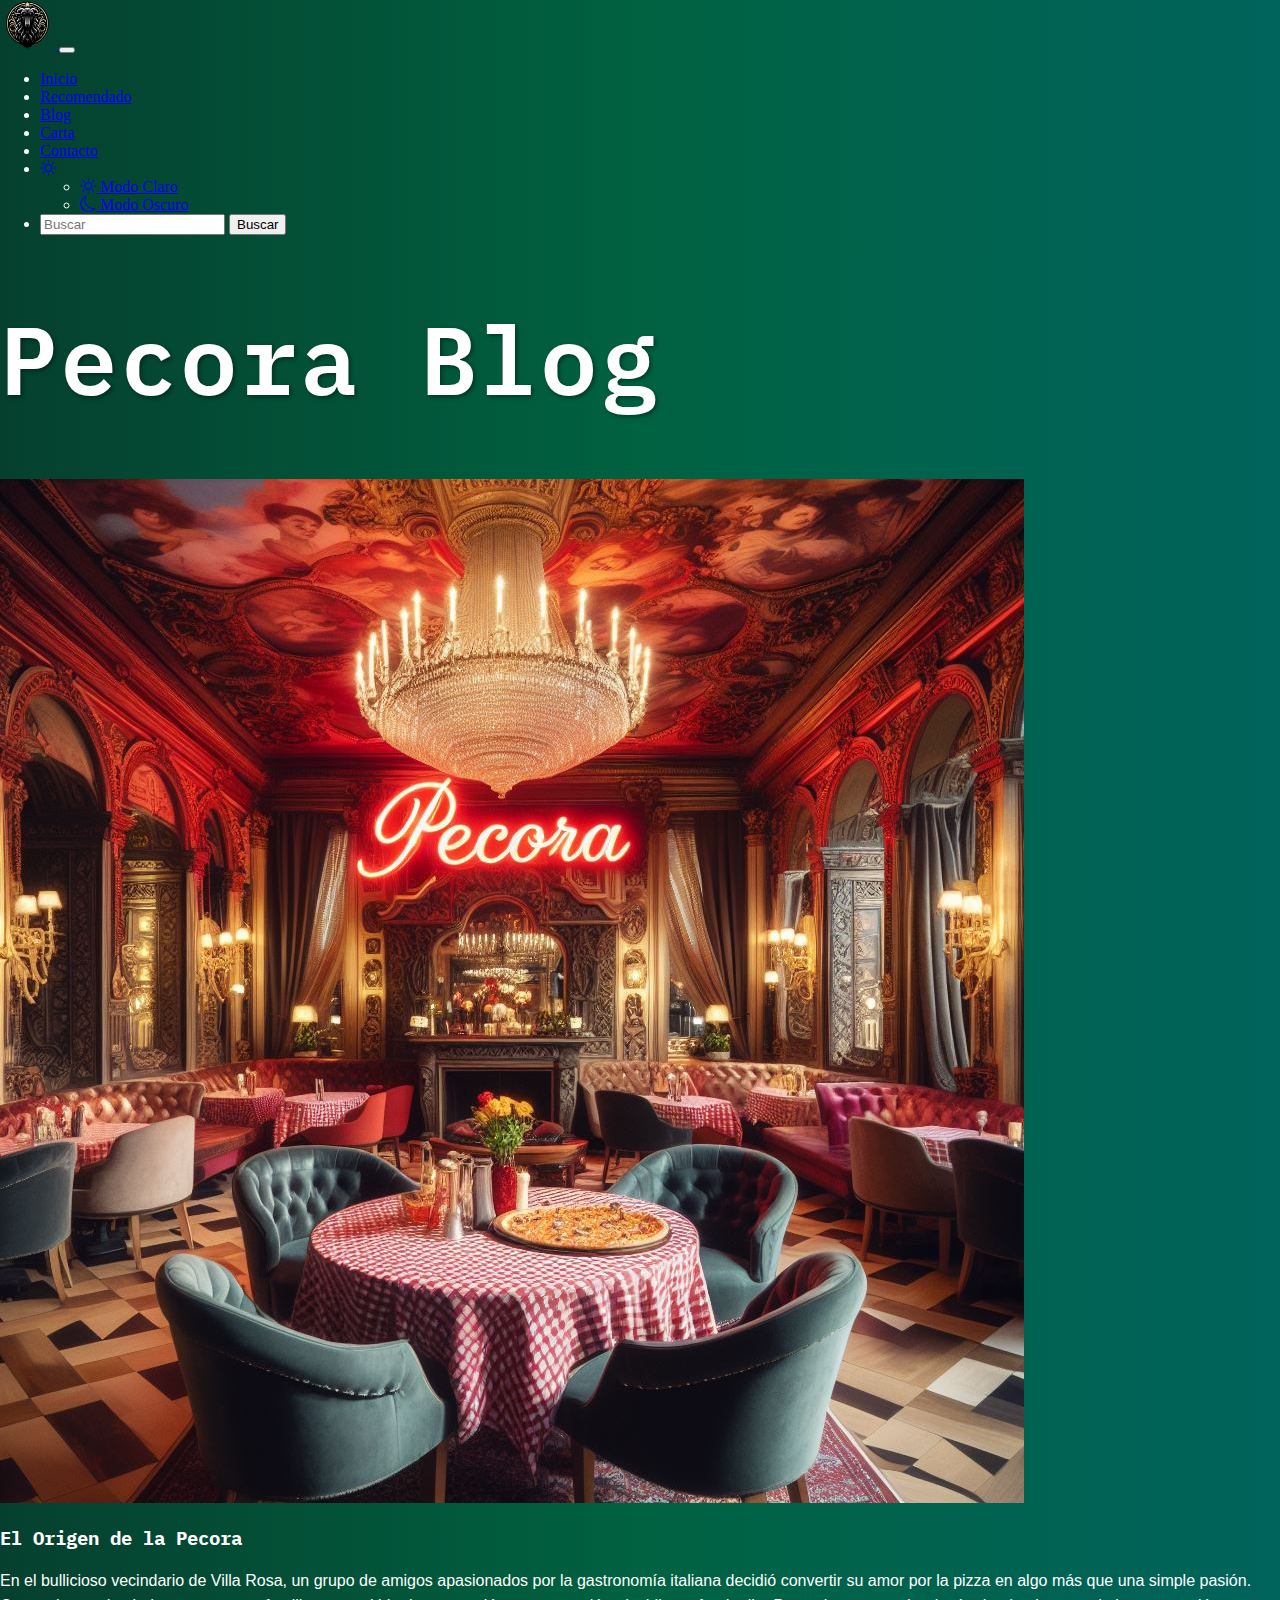
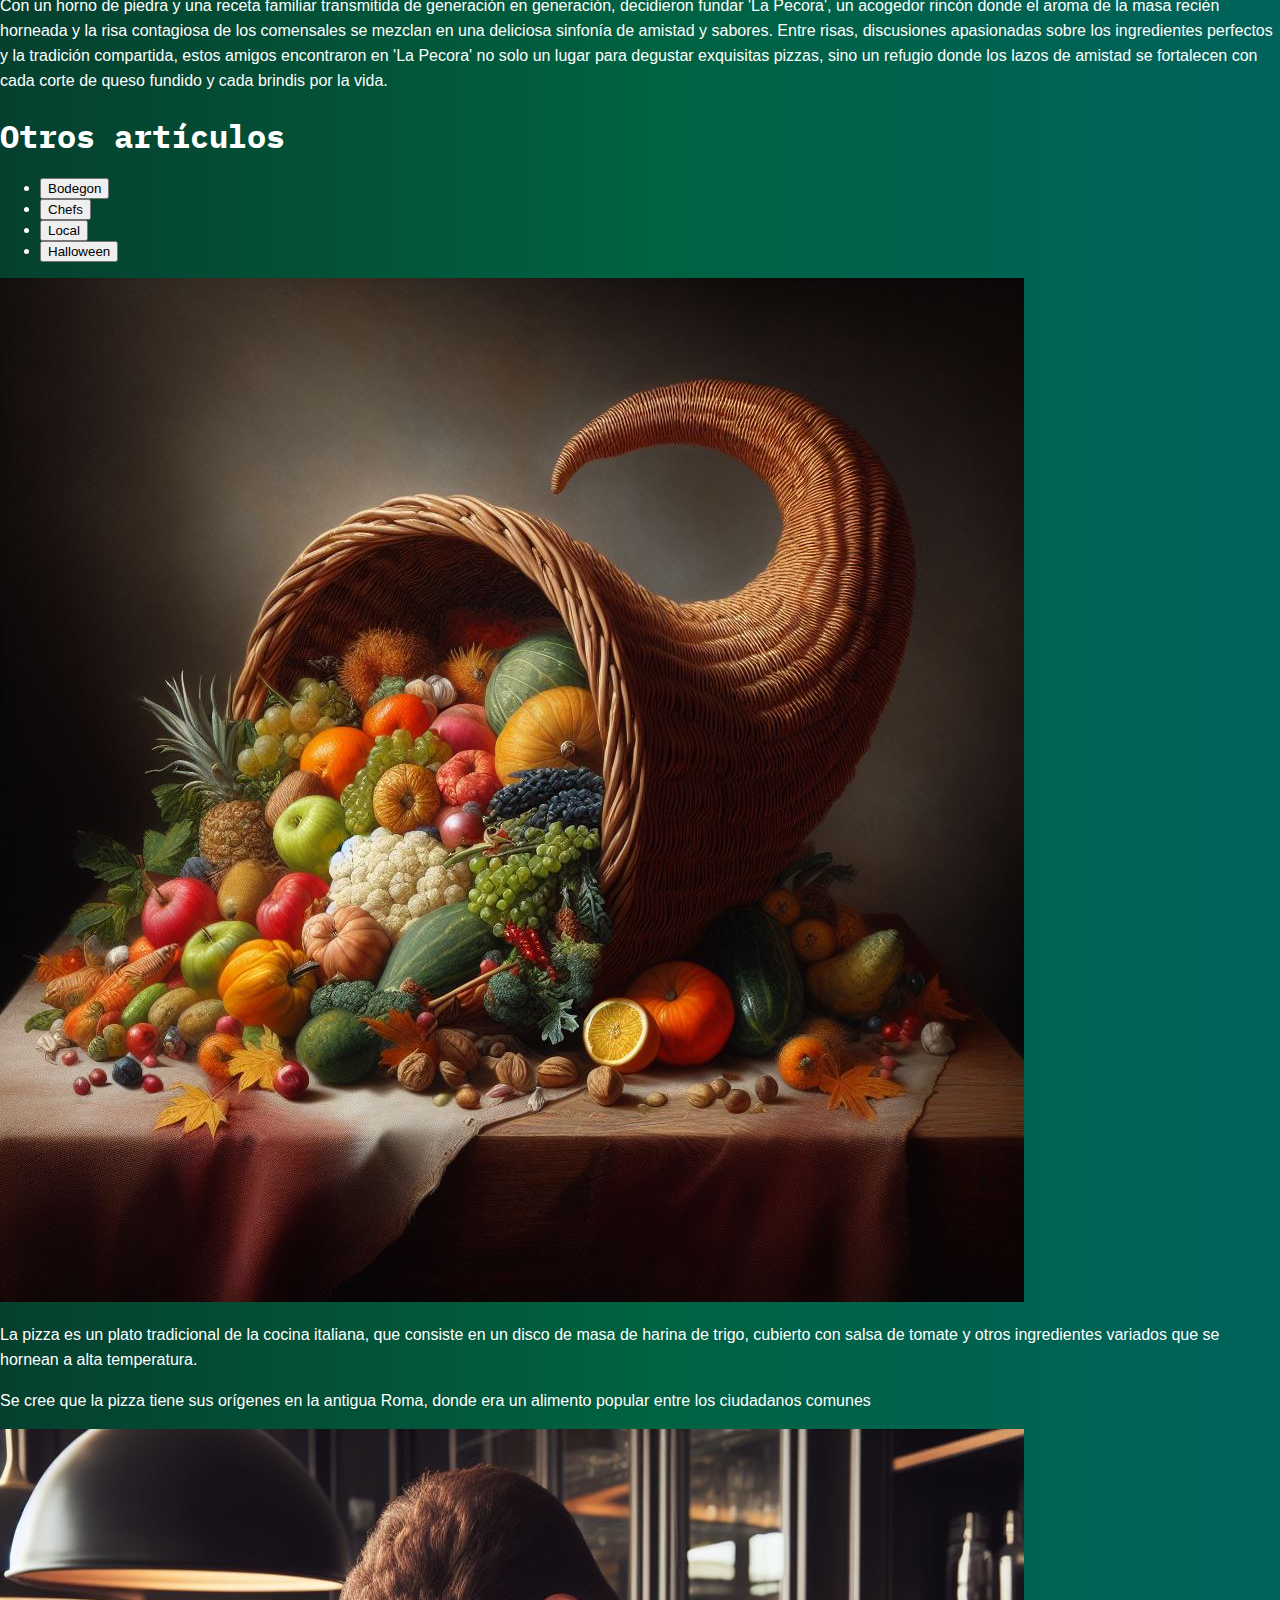
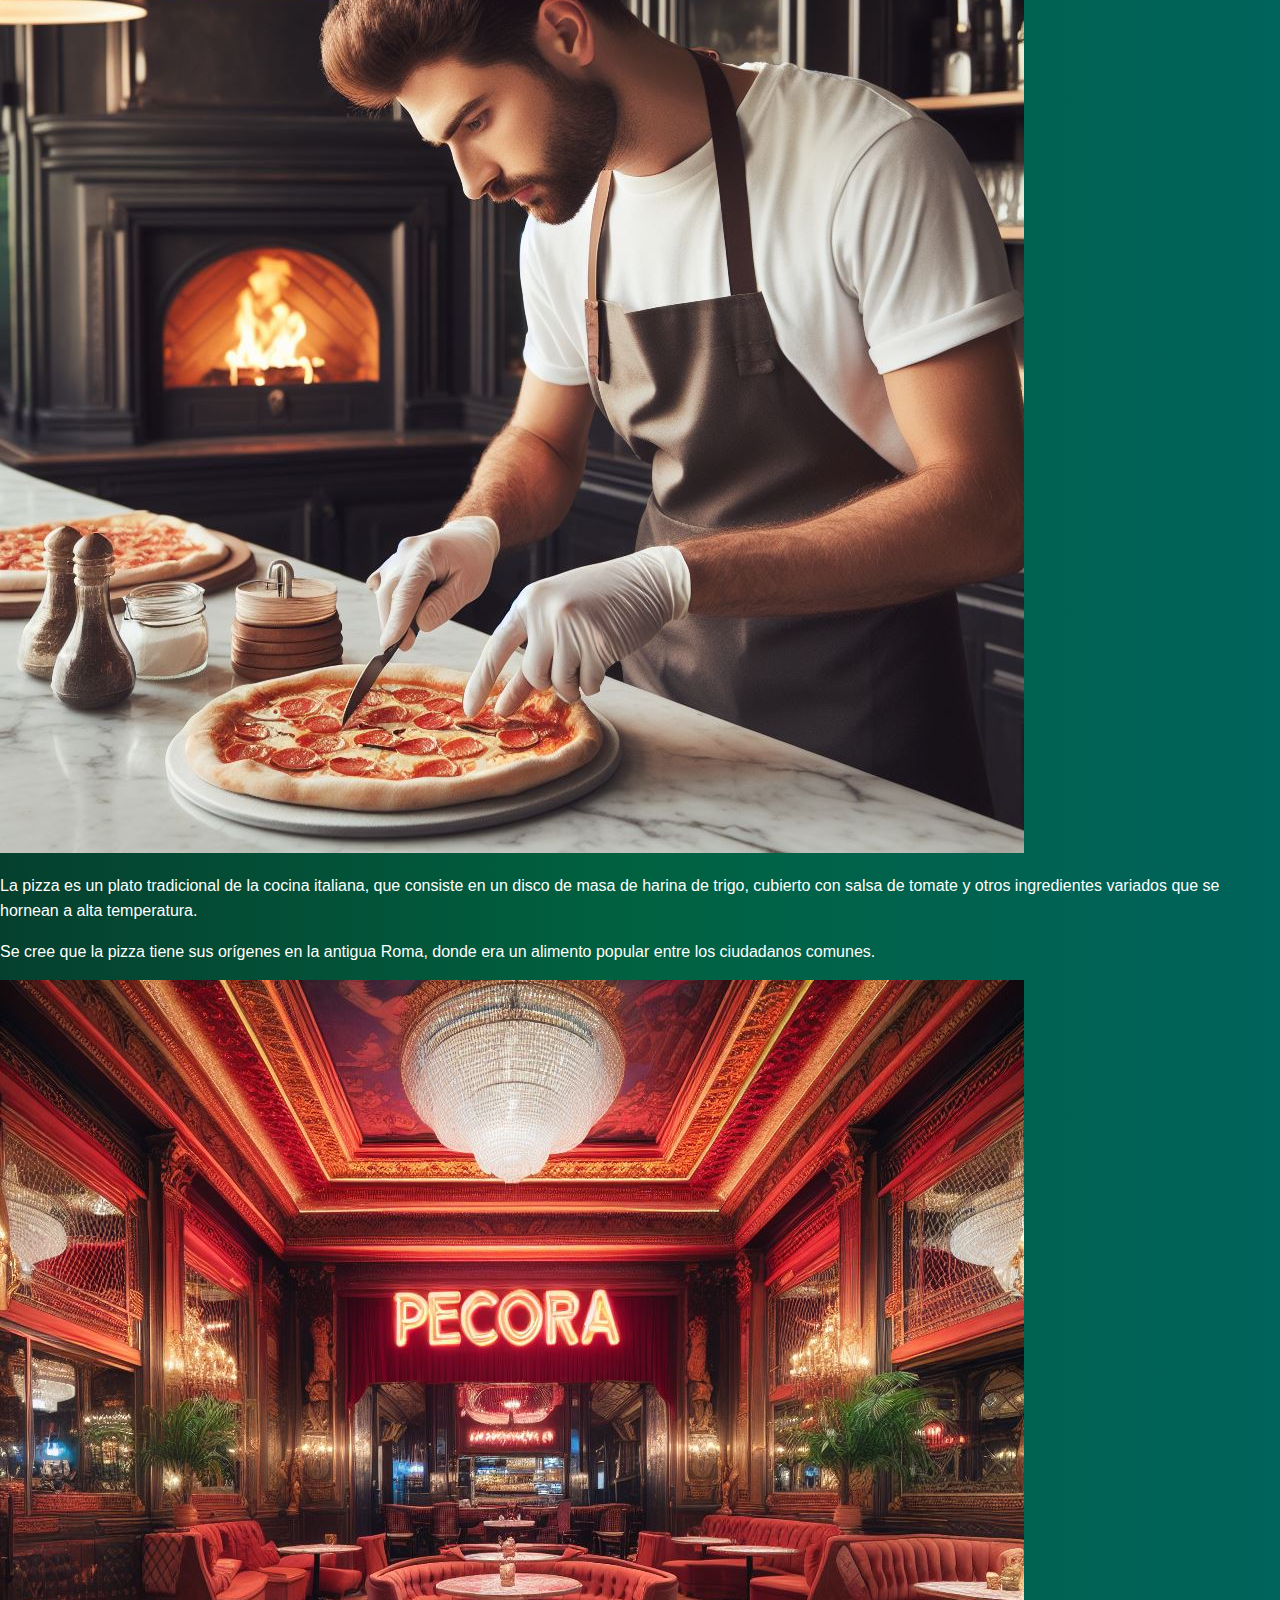
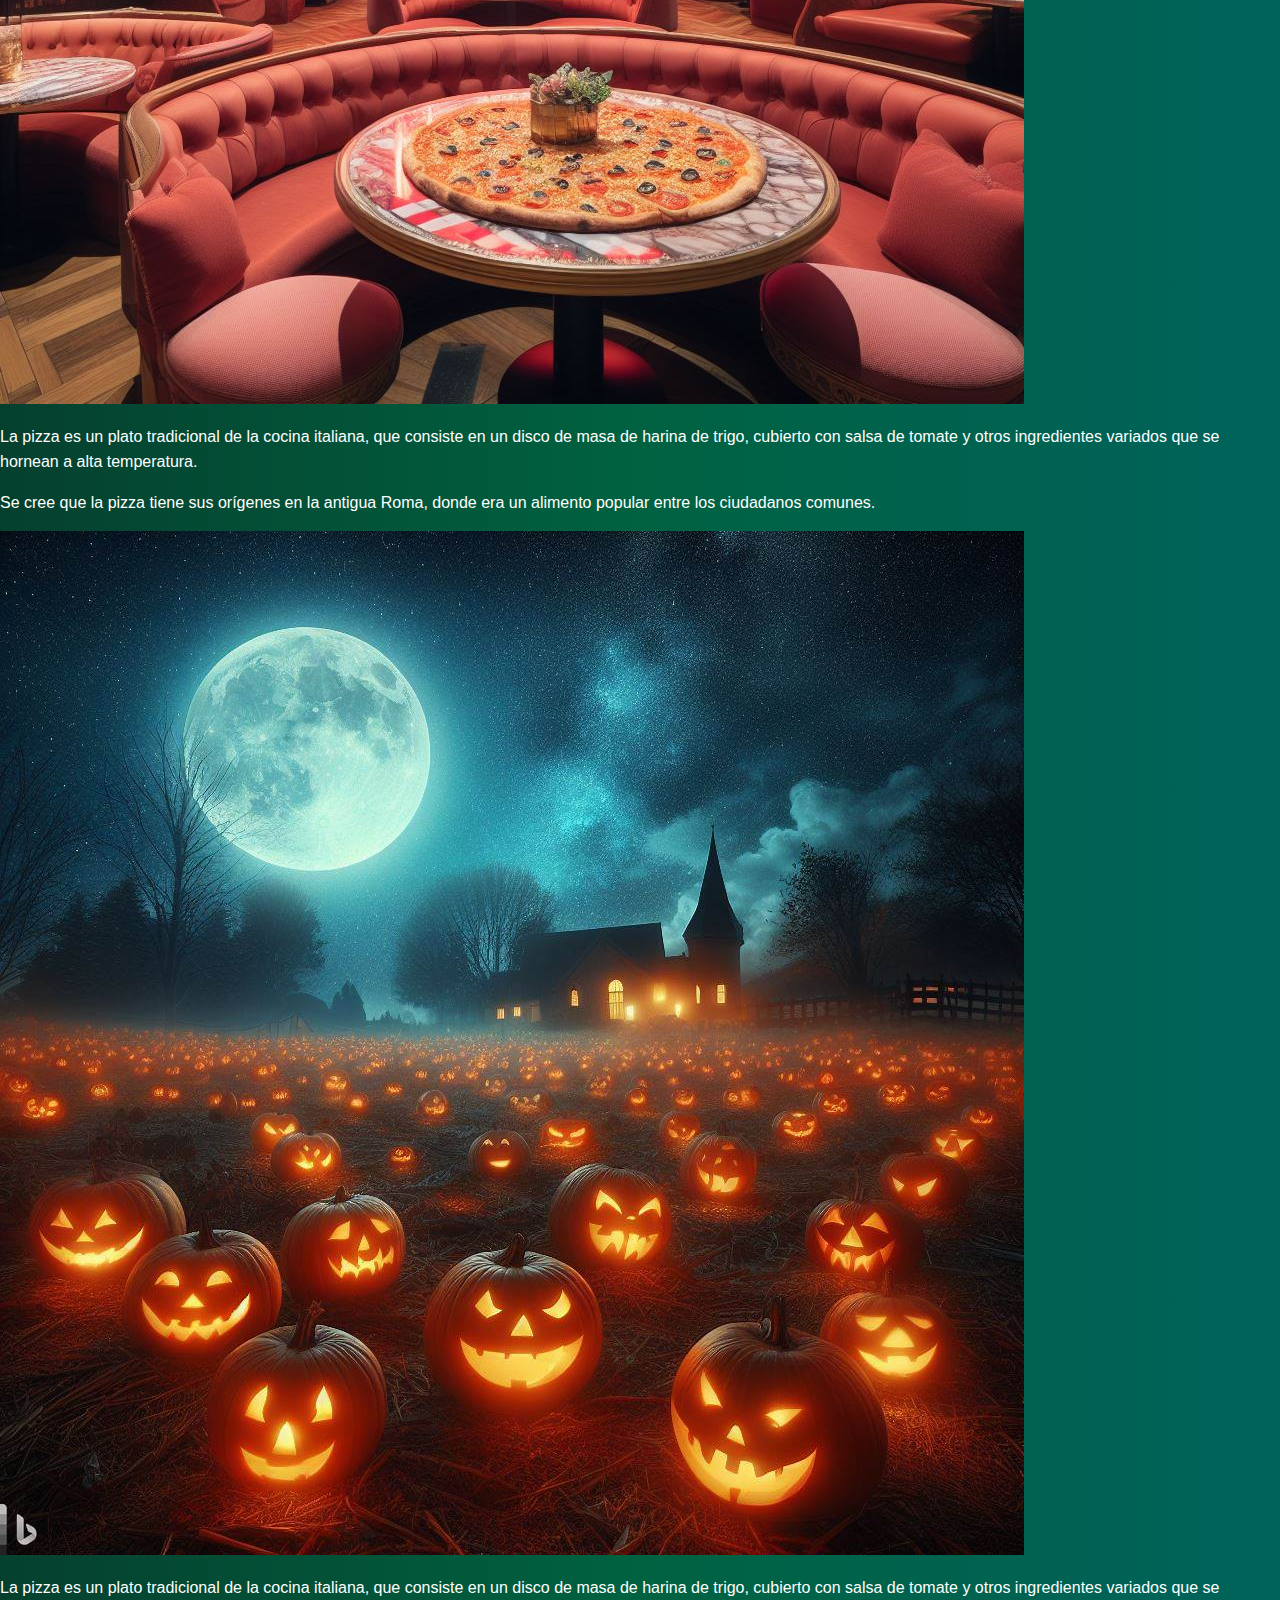
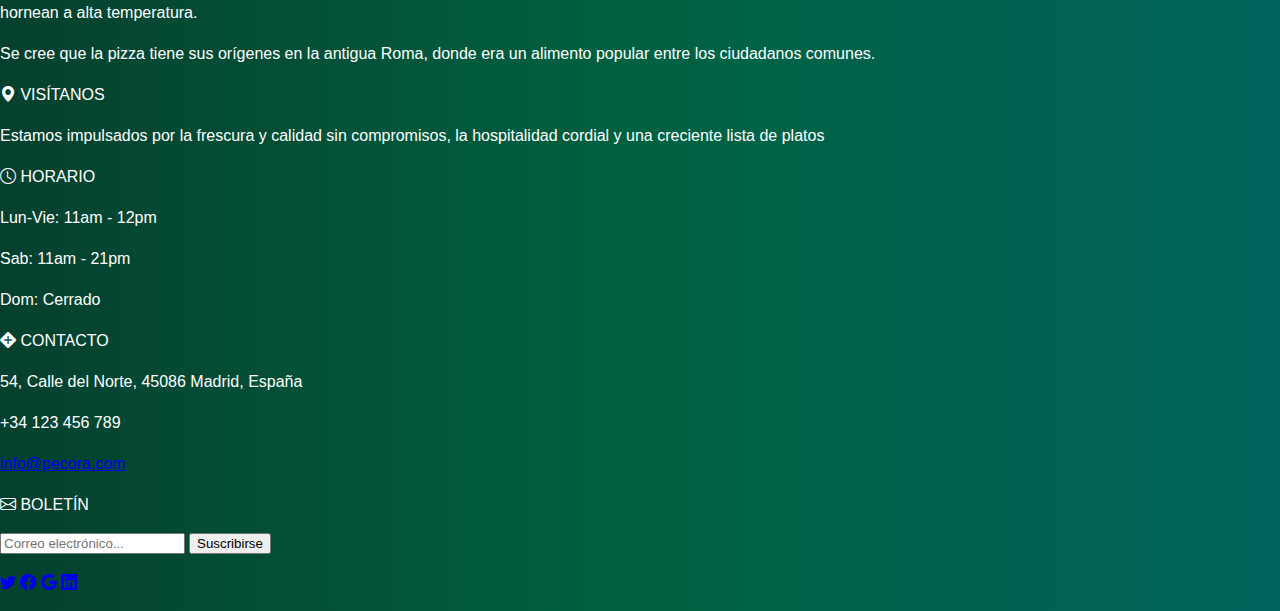
<file: pages/blog.html>
<!DOCTYPE html>
<html lang="es">
	<head>
		<meta charset="UTF-8" />
		<meta
			name="viewport"
			content="width=device-width, initial-scale=1, maximum-scale=1, user-scalable=no" />

		<title>Blog de La Pecora</title>
		<!-- Bootstrap icons-->
		<link
			rel="stylesheet"
			href="https://cdn.jsdelivr.net/npm/bootstrap-icons@1.11.1/font/bootstrap-icons.css" />
		<!-- Bootstrap CSS-->
		<link
			href="https://cdn.jsdelivr.net/npm/bootstrap@5.2.3/dist/css/bootstrap.min.css"
			rel="stylesheet"
			integrity="sha384-rbsA2VBKQhggwzxH7pPCaAqO46MgnOM80zW1RWuH61DGLwZJEdK2Kadq2F9CUG65"
			crossorigin="anonymous" />
		<!-- Bootstrap JS-->
		<script
			src="https://cdn.jsdelivr.net/npm/bootstrap@5.2.3/dist/js/bootstrap.bundle.min.js"
			integrity="sha384-kenU1KFdBIe4zVF0s0G1M5b4hcpxyD9F7jL+jjXkk+Q2h455rYXK/7HAuoJl+0I4"
			crossorigin="anonymous"></script>
		<script src="https://code.jquery.com/jquery-1.12.2.min.js"></script>
		<script src="https://stackpath.bootstrapcdn.com/bootstrap/5.1.3/js/bootstrap.min.js"></script>

		<link rel="stylesheet" href="/styles/custom.css" />
		<link
			rel="icon"
			href="../assets/designs/logotipo-pecora.png"
			type="image/x-icon" />
	</head>

	<body>
		<nav class="navbar navbar-expand-lg">
			<div class="container-fluid">
				<a class="navbar-brand" href="/index.html">
					<img
						src="/assets/designs/logotipo-pecora.png"
						alt="logo"
						height="50px" />
				</a>

				<button
					class="navbar-toggler"
					type="button"
					data-bs-toggle="collapse"
					data-bs-target="#restaurant-navbar"
					aria-controls="restaurant-navbar"
					aria-expanded="false"
					aria-label="Toggle navigation">
					<span class="navbar-toggler-icon"></span>
				</button>

				<div
					class="collapse navbar-collapse justify-content-between"
					id="restaurant-navbar">
					<ul class="navbar-nav ms-auto">
						<li class="nav-item px-3">
							<a href="../index.html" class="nav-link text-light">Inicio</a>
						</li>
						<li class="nav-item px-3">
							<a
								href="../index.html#Recomendaciones"
								class="nav-link text-light"
								>Recomendado</a
							>
						</li>
						<li class="nav-item px-3">
							<a href="/pages/blog.html" class="nav-link text-light">Blog</a>
						</li>
						<li class="nav-item px-3">
							<a href="/pages/menu.html" class="nav-link text-light">Carta</a>
						</li>
						<li class="nav-item px-3">
							<a href="/pages/about.html" class="nav-link text-light"
								>Contacto</a
							>
						</li>
						<li class="nav-item dropdown px-3">
							<a
								class="nav-link dropdown-toggle text-white"
								href="#"
								id="navbarDropdown"
								role="button"
								data-bs-toggle="dropdown"
								aria-expanded="false">
								<i class="bi bi-brightness-high"></i>
							</a>
							<ul
								class="dropdown-menu dropdown-menu-sm"
								aria-labelledby="navbarDropdownMenu">
								<li>
									<a class="dropdown-item" href="#">
										<i class="bi bi-sun"></i> Modo Claro
									</a>
								</li>
								<li>
									<a class="dropdown-item" href="#">
										<i class="bi bi-moon"></i> Modo Oscuro
									</a>
								</li>
							</ul>
						</li>
						<li class="nav-item px-3">
							<form class="d-flex">
								<input
									class="form-control me-2"
									type="search"
									placeholder="Buscar"
									aria-label="Search" />
								<button class="btn bg-info" type="submit">Buscar</button>
							</form>
						</li>
					</ul>
				</div>
			</div>
		</nav>

		<div class="container py-3 my-5">
			<!-- Principal -->
			<h1 class="my-3 fw-bold text-center texto-hero mb-5 mt-0">Pecora Blog</h1>

			<!--Row -->
			<div class="row">
				<div class="col-md-8 px-5">
					<img
						class="img-fluid mb-5 px-3"
						src="/assets/place/salon2.jpeg"
						alt="" />
				</div>

				<div class="col-md-4 order-md-first order-sm-last px-4">
					<h3 class="my-3">El Origen de la Pecora</h3>
					<p class="text-start container-fluid">
						En el bullicioso vecindario de Villa Rosa, un grupo de amigos
						apasionados por la gastronomía italiana decidió convertir su amor
						por la pizza en algo más que una simple pasión. Con un horno de
						piedra y una receta familiar transmitida de generación en
						generación, decidieron fundar 'La Pecora', un acogedor rincón donde
						el aroma de la masa recién horneada y la risa contagiosa de los
						comensales se mezclan en una deliciosa sinfonía de amistad y
						sabores. Entre risas, discusiones apasionadas sobre los ingredientes
						perfectos y la tradición compartida, estos amigos encontraron en 'La
						Pecora' no solo un lugar para degustar exquisitas pizzas, sino un
						refugio donde los lazos de amistad se fortalecen con cada corte de
						queso fundido y cada brindis por la vida.
					</p>
				</div>
			</div>
			<!-- Row -->

			<!-- Tabs Otros artículos -->

			<div class="container-fluid py-5 text-center mb-5">
				<h1 class="py-3">Otros artículos</h1>
				<ul class="nav nav-tabs" id="myTab" role="tablist">
					<li class="nav-item" role="presentation">
						<button
							class="nav-link active"
							id="home-tab"
							data-bs-toggle="tab"
							data-bs-target="#home"
							type="button"
							role="tab"
							aria-controls="home"
							aria-selected="true">
							Bodegon
						</button>
					</li>
					<li class="nav-item" role="presentation">
						<button
							class="nav-link"
							id="menu1-tab"
							data-bs-toggle="tab"
							data-bs-target="#menu1"
							type="button"
							role="tab"
							aria-controls="menu1"
							aria-selected="false">
							Chefs
						</button>
					</li>
					<li class="nav-item" role="presentation">
						<button
							class="nav-link"
							id="menu2-tab"
							data-bs-toggle="tab"
							data-bs-target="#menu2"
							type="button"
							role="tab"
							aria-controls="menu2"
							aria-selected="false">
							Local
						</button>
					</li>
					<li class="nav-item" role="presentation">
						<button
							class="nav-link"
							id="menu3-tab"
							data-bs-toggle="tab"
							data-bs-target="#menu3"
							type="button"
							role="tab"
							aria-controls="menu3"
							aria-selected="false">
							Halloween
						</button>
					</li>
				</ul>
				<div class="tab-content" id="myTabContent">
					<div
						class="tab-pane fade show active"
						id="home"
						role="tabpanel"
						aria-labelledby="home-tab">
						<div class="row">
							<div class="col-md-3 col-sm-6 mb-4">
								<a href="#">
									<img
										class="img-fluid py-3"
										src="/assets/place/bodegon.jpeg"
										alt="" />
								</a>
							</div>
							<div class="col-md-3 col-sm-6 mb-4 py-3">
								<div class="row d-flex flex-row">
									<div class="col-12 mb-3">
										<p>
											La pizza es un plato tradicional de la cocina italiana,
											que consiste en un disco de masa de harina de trigo,
											cubierto con salsa de tomate y otros ingredientes variados
											que se hornean a alta temperatura.
										</p>
									</div>
								</div>
								<div class="row d-flex flex-row">
									<div class="col-12 mb-3">
										<p>
											Se cree que la pizza tiene sus orígenes en la antigua
											Roma, donde era un alimento popular entre los ciudadanos
											comunes
										</p>
									</div>
								</div>
							</div>
						</div>
					</div>
					<div
						class="tab-pane fade"
						id="menu1"
						role="tabpanel"
						aria-labelledby="menu1-tab">
						<div class="row">
							<div class="col-md-3 col-sm-6 mb-4">
								<a href="#">
									<img
										class="img-fluid py-3"
										src="/assets/place/cheff2.jpeg"
										alt="" />
								</a>
							</div>
							<div class="col-md-3 col-sm-6 mb-4 py-3">
								<div class="row d-flex flex-row">
									<div class="col-12 mb-3">
										<p>
											La pizza es un plato tradicional de la cocina italiana,
											que consiste en un disco de masa de harina de trigo,
											cubierto con salsa de tomate y otros ingredientes variados
											que se hornean a alta temperatura.
										</p>
									</div>
								</div>
								<div class="row d-flex flex-row">
									<div class="col-12 mb-3">
										<p>
											Se cree que la pizza tiene sus orígenes en la antigua
											Roma, donde era un alimento popular entre los ciudadanos
											comunes.
										</p>
									</div>
								</div>
							</div>
						</div>
					</div>
					<div
						class="tab-pane fade"
						id="menu2"
						role="tabpanel"
						aria-labelledby="menu2-tab">
						<div class="row">
							<div class="col-md-3 col-sm-6 mb-4">
								<a href="#">
									<img
										class="img-fluid py-3"
										src="/assets/place/salon1.jpeg"
										alt="" />
								</a>
							</div>
							<div class="col-md-3 col-sm-6 mb-4 py-3">
								<div class="row d-flex flex-row">
									<div class="col-12 mb-3">
										<p>
											La pizza es un plato tradicional de la cocina italiana,
											que consiste en un disco de masa de harina de trigo,
											cubierto con salsa de tomate y otros ingredientes variados
											que se hornean a alta temperatura.
										</p>
									</div>
								</div>
								<div class="row d-flex flex-row">
									<div class="col-12 mb-3">
										<p>
											Se cree que la pizza tiene sus orígenes en la antigua
											Roma, donde era un alimento popular entre los ciudadanos
											comunes.
										</p>
									</div>
								</div>
							</div>
						</div>
					</div>
					<div
						class="tab-pane fade"
						id="menu3"
						role="tabpanel"
						aria-labelledby="menu3-tab">
						<div class="row">
							<div class="col-md-3 col-sm-6 mb-4">
								<a href="#">
									<img
										class="img-fluid py-3"
										src="/assets/place/halloween.jpeg"
										alt="" />
								</a>
							</div>
							<div class="col-md-3 col-sm-6 mb-4 py-3">
								<div class="row d-flex flex-row">
									<div class="col-12 mb-3">
										<p>
											La pizza es un plato tradicional de la cocina italiana,
											que consiste en un disco de masa de harina de trigo,
											cubierto con salsa de tomate y otros ingredientes variados
											que se hornean a alta temperatura.
										</p>
									</div>
								</div>
								<div class="row d-flex flex-row">
									<div class="col-12 mb-3">
										<p>
											Se cree que la pizza tiene sus orígenes en la antigua
											Roma, donde era un alimento popular entre los ciudadanos
											comunes.
										</p>
									</div>
								</div>
							</div>
						</div>
					</div>
				</div>
			</div>

			<!-- Row Otros artículos -->

			<!-- Footer-->
			<footer class="clearfix bg-dark">
				<div class="container text-center py-2">
					<div class="row">
						<div class="col-md-3 d-none d-md-block">
							<p>
								<span class="bi bi-geo-alt-fill text-info"></span> VISÍTANOS
							</p>
							<p>
								Estamos impulsados por la frescura y calidad sin compromisos, la
								hospitalidad cordial y una creciente lista de platos
							</p>
						</div>
						<div class="col-md-3 d-none d-md-block">
							<p><span class="bi bi-clock text-info"></span> HORARIO</p>

							<p>Lun-Vie: 11am - 12pm</p>
							<p>Sab: 11am - 21pm</p>
							<p>Dom: Cerrado</p>
						</div>
						<div class="col-md-3">
							<p>
								<span class="bi bi-sign-intersection-fill text-info"></span>
								CONTACTO
							</p>
							<p>54, Calle del Norte, 45086 Madrid, España</p>
							<p>+34 123 456 789</p>
							<p><a href="mailto:mail@example.com">info@pecora.com</a></p>
						</div>
						<div class="col-md-3">
							<p><span class="bi bi-envelope text-info"></span> BOLETÍN</p>
							<div class="input-group">
								<input
									type="text"
									class="form-control m-1 py-1"
									placeholder="Correo electrónico..." />
								<span class="input-group-btn">
									<button class="btn btn-primary" type="button">
										Suscribirse
									</button>
								</span>
							</div>
							<p>
								<a
									class="bi bi-twitter footer-socialicon"
									target="_blank"
									href="https://twitter.com/"></a>
								<a
									class="bi bi-facebook footer-socialicon"
									target="_blank"
									href="https://www.facebook.com/"></a>
								<a
									class="bi bi-google footer-socialicon"
									target="_blank"
									href="https://www.google.com/"></a>
								<a
									class="bi bi-linkedin footer-socialicon"
									target="_blank"
									href="https://www.linkedin.com/"></a>
							</p>
						</div>
					</div>
				</div>
			</footer>
		</div>
	</body>
</html>
</file>
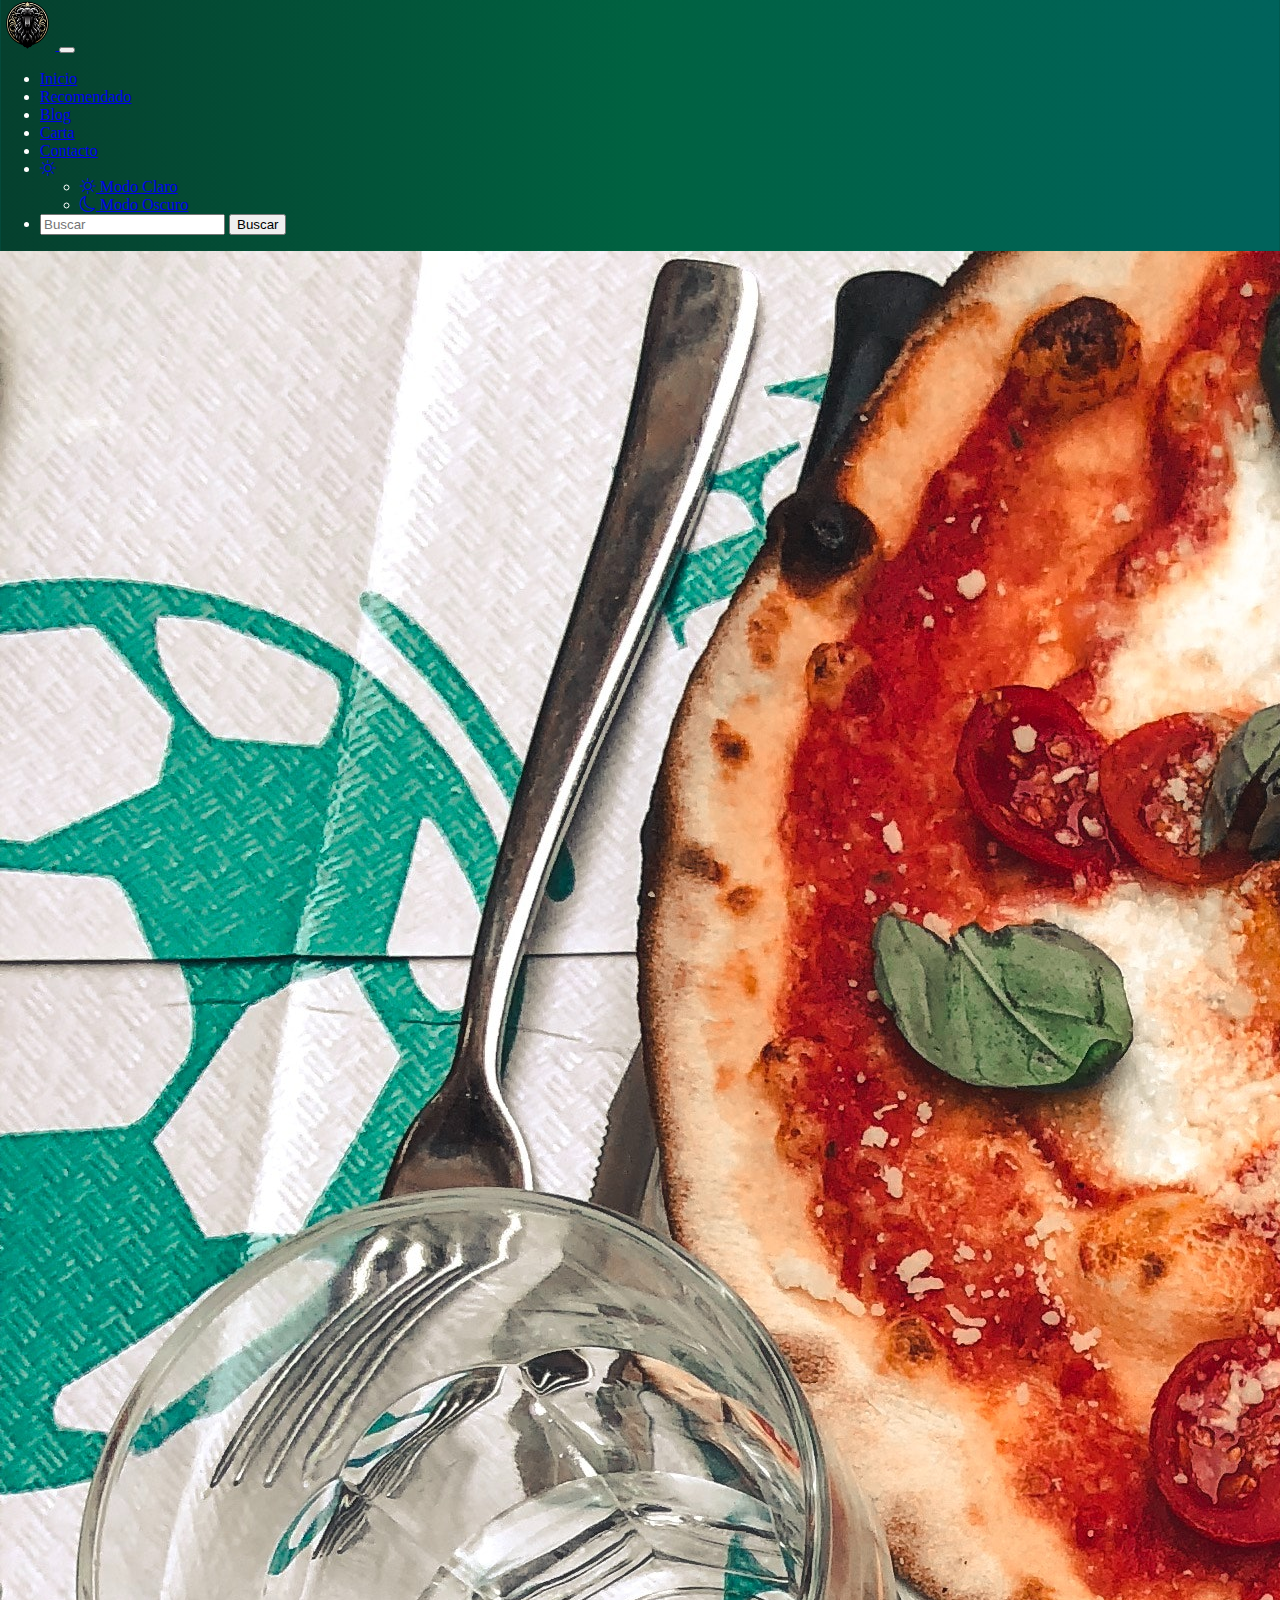
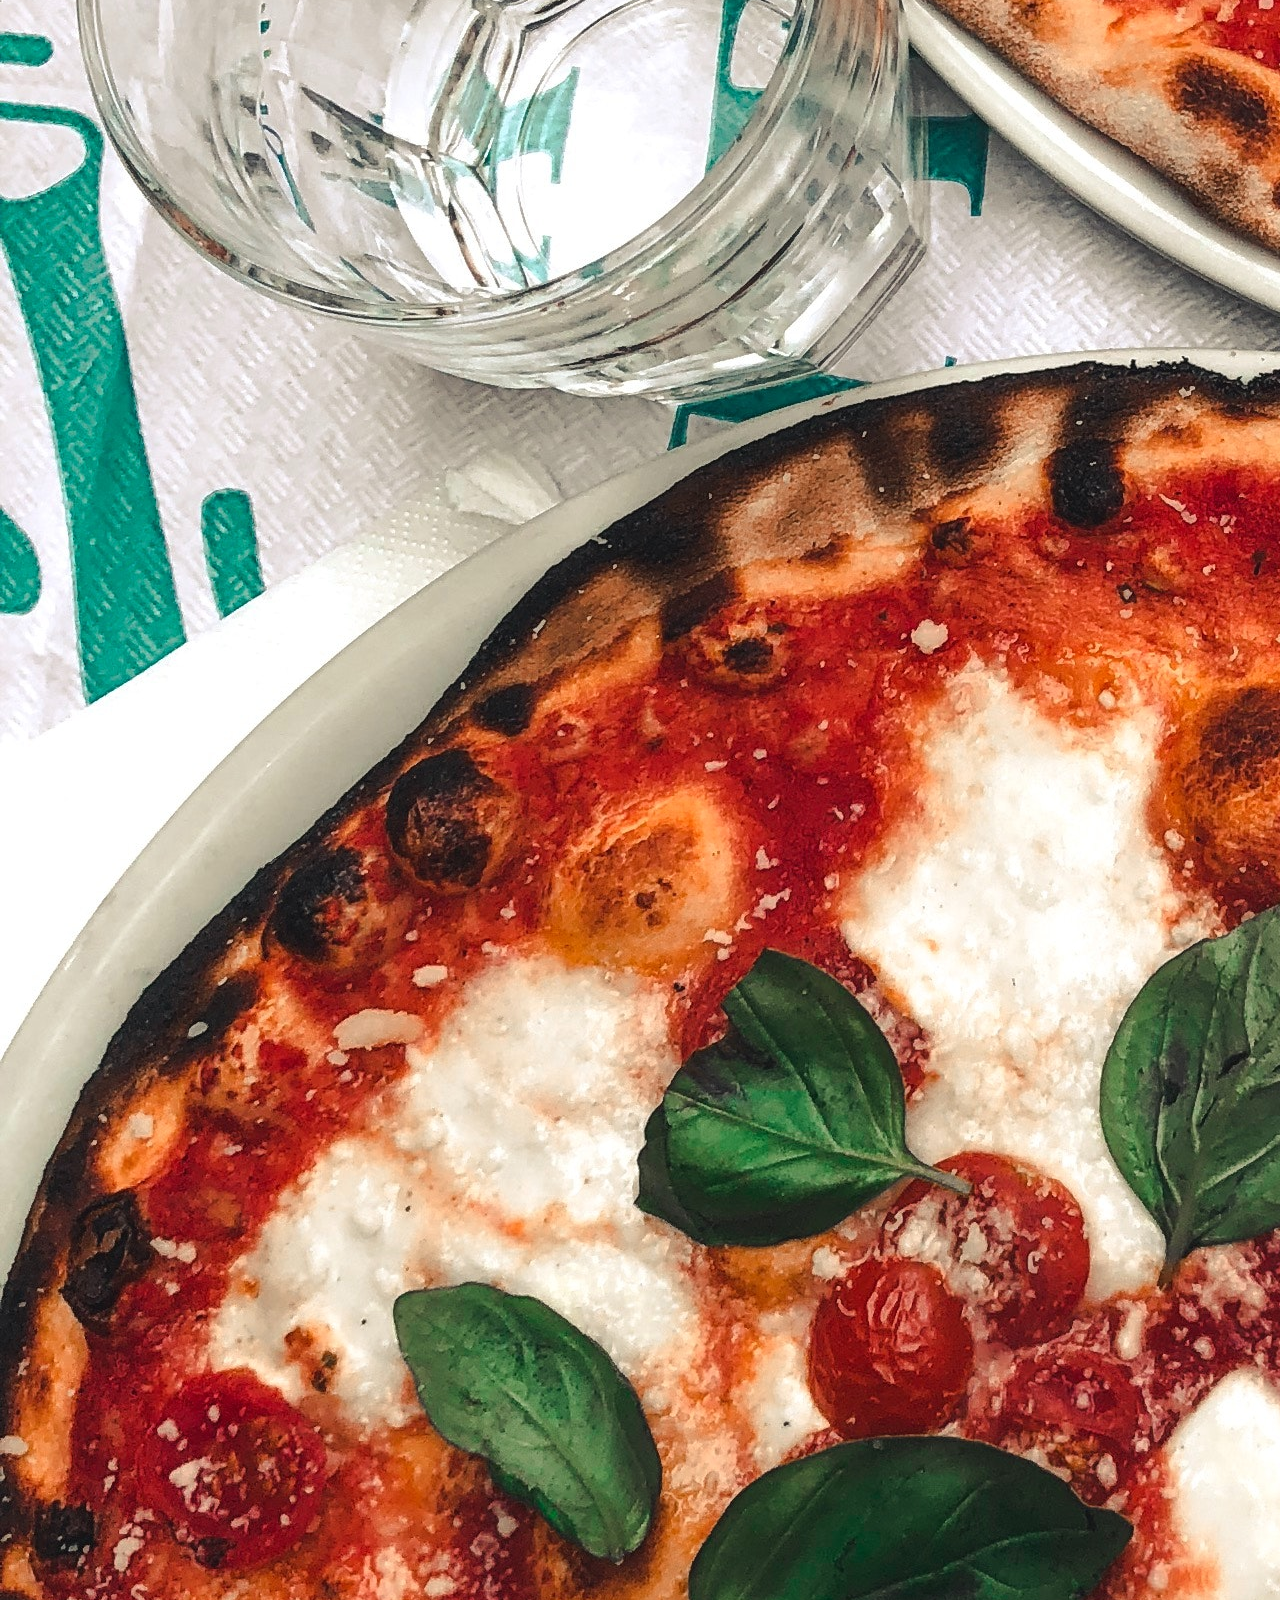
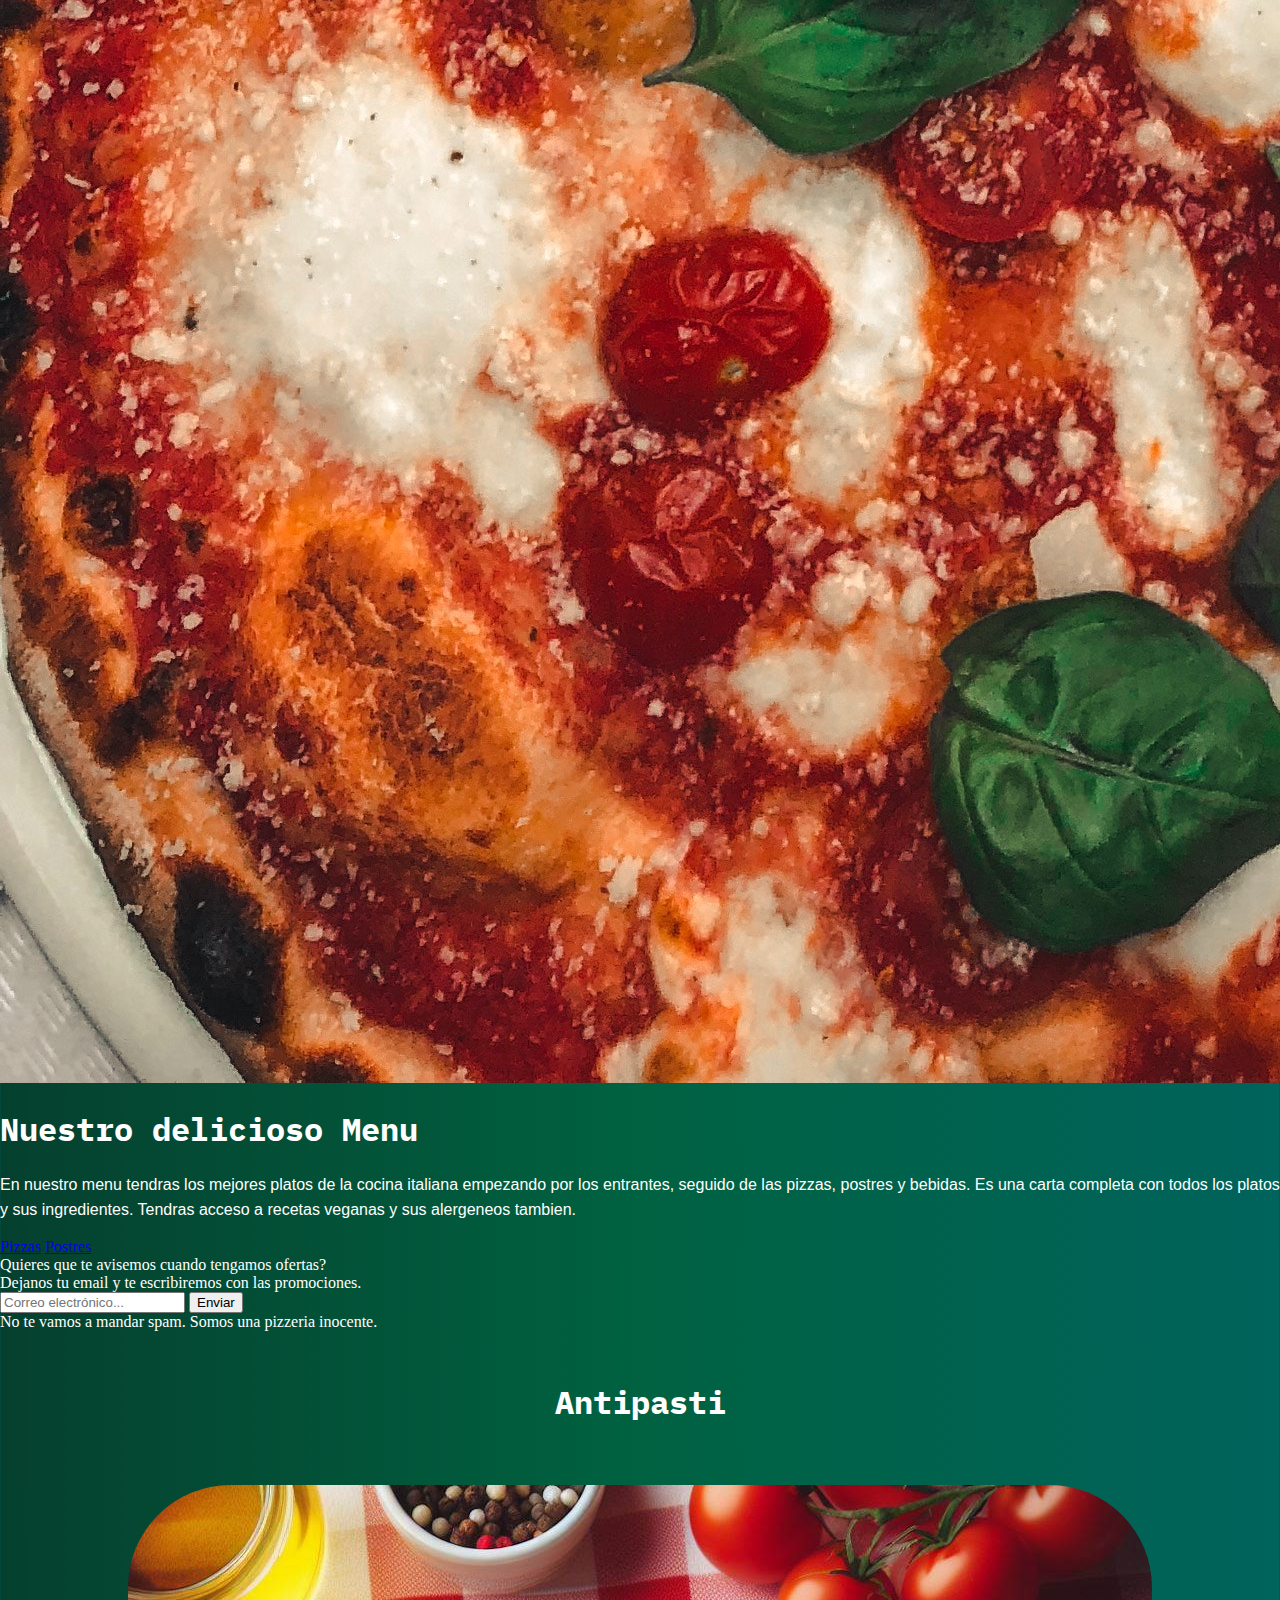
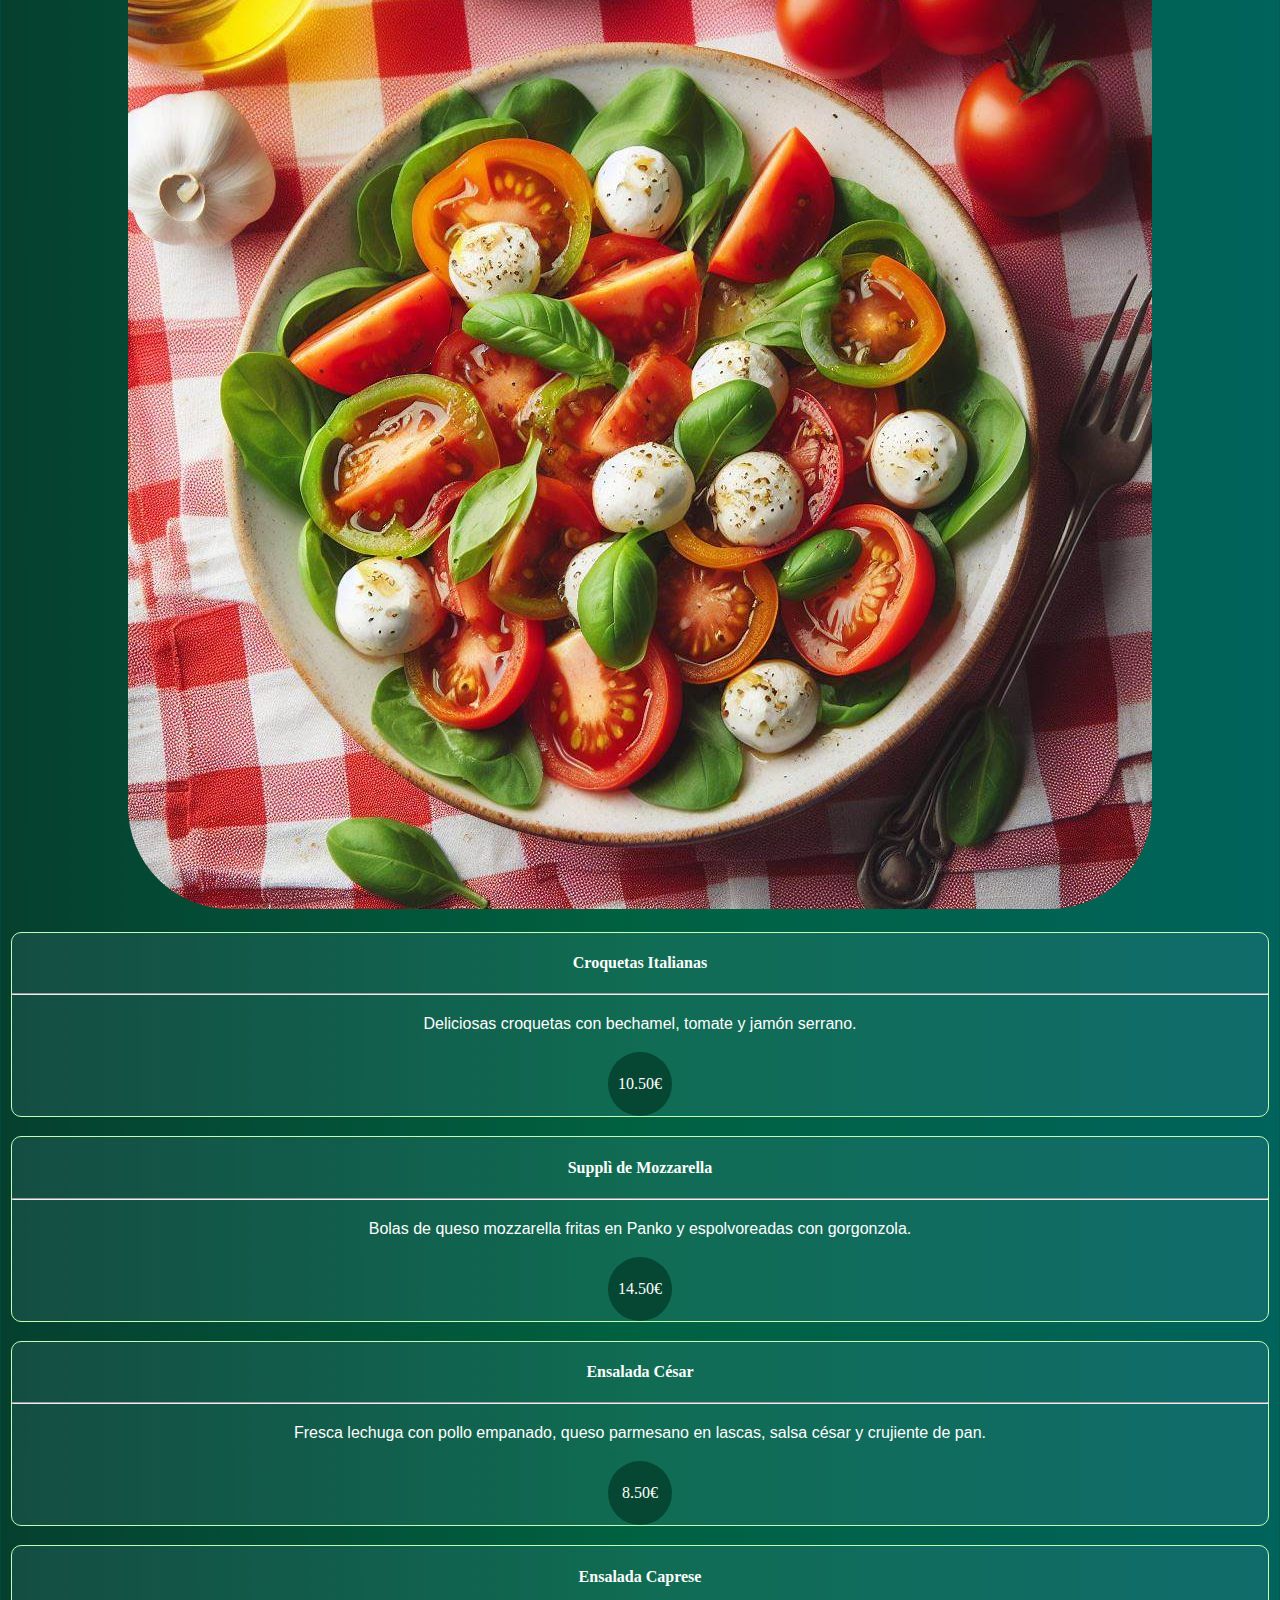
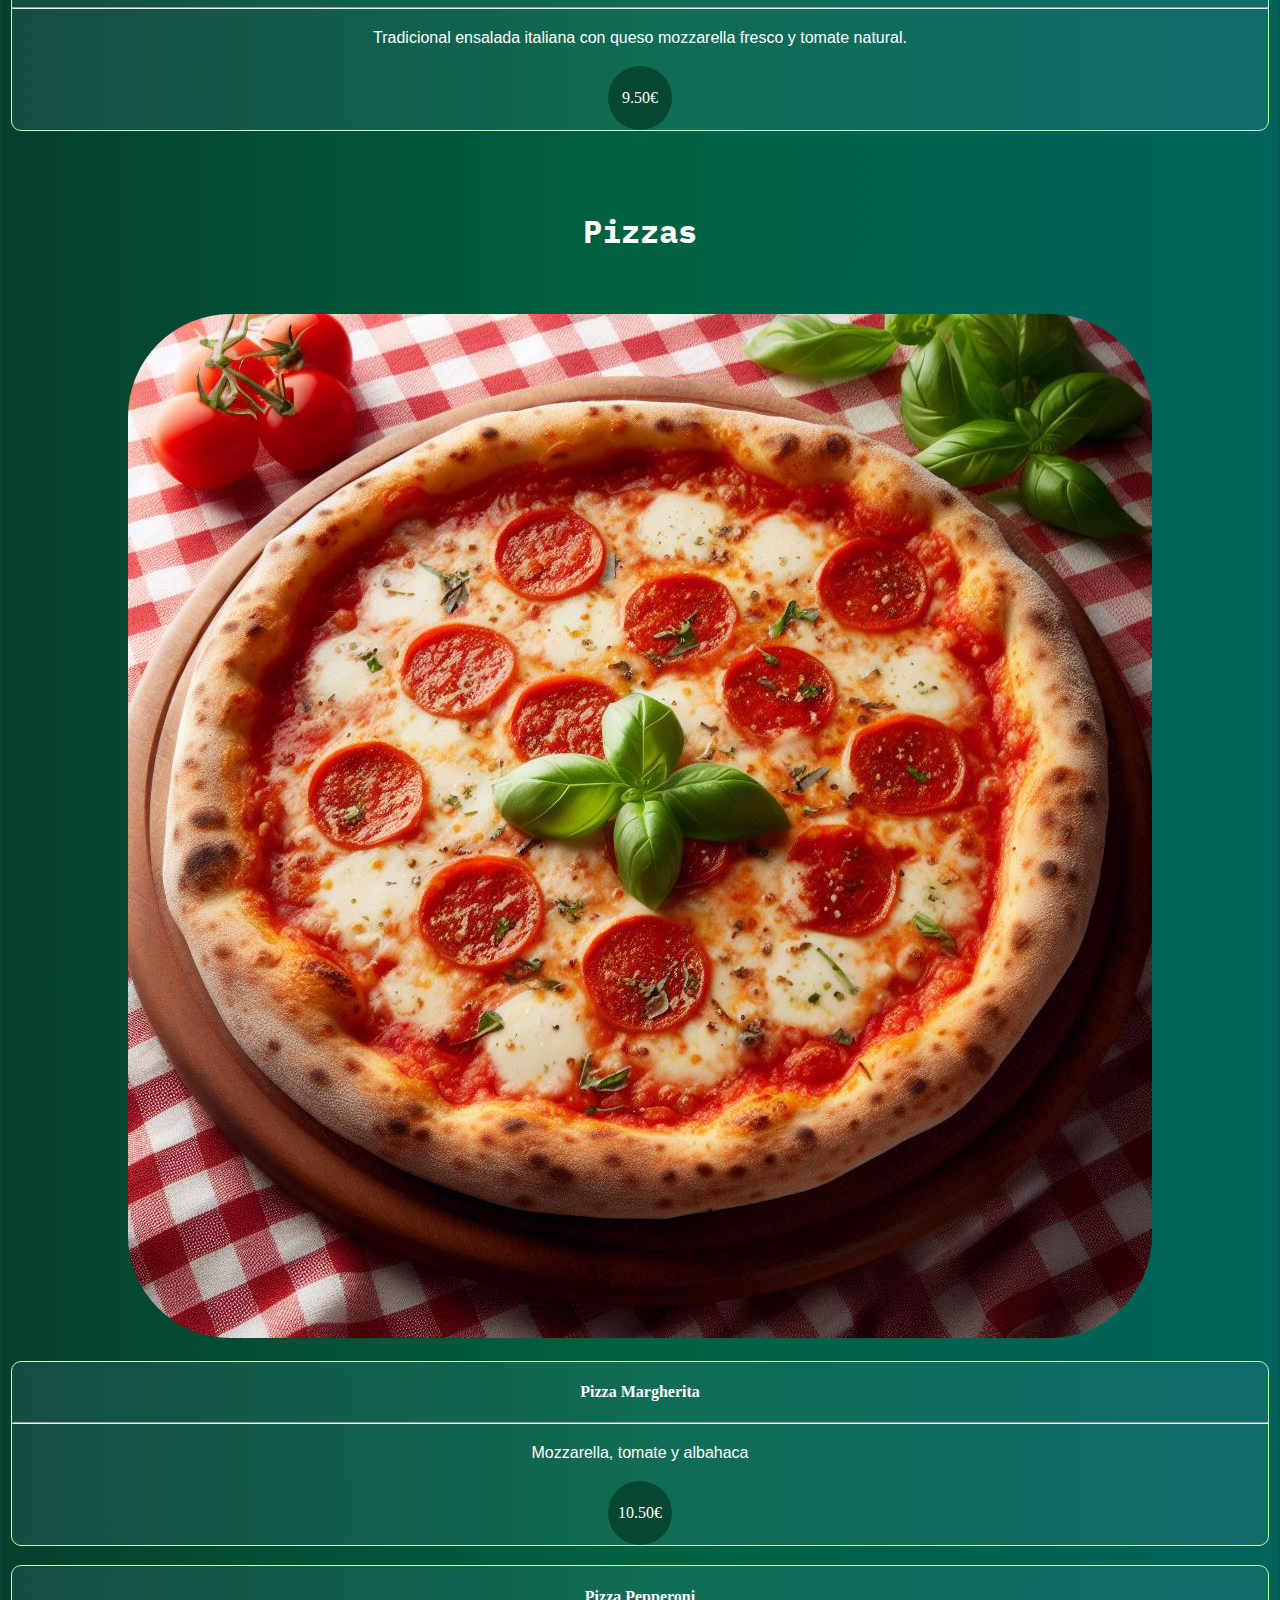
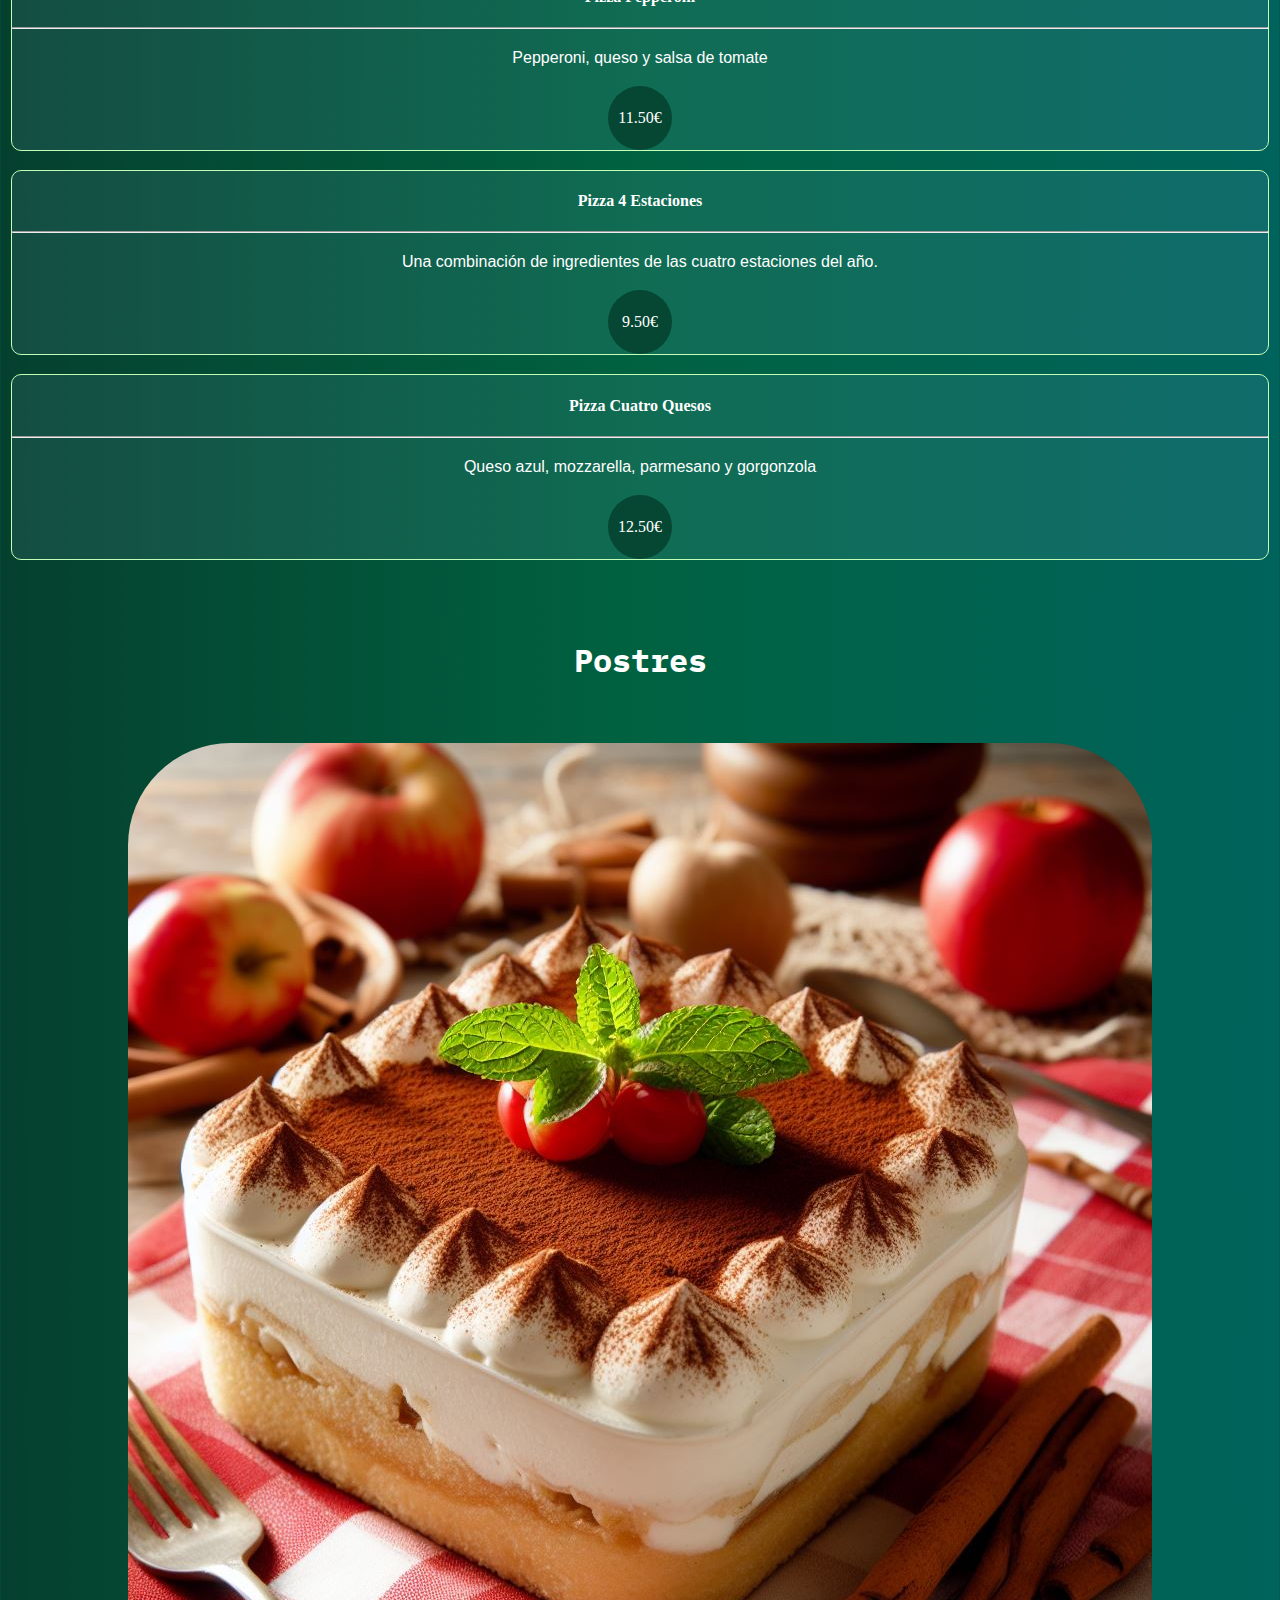
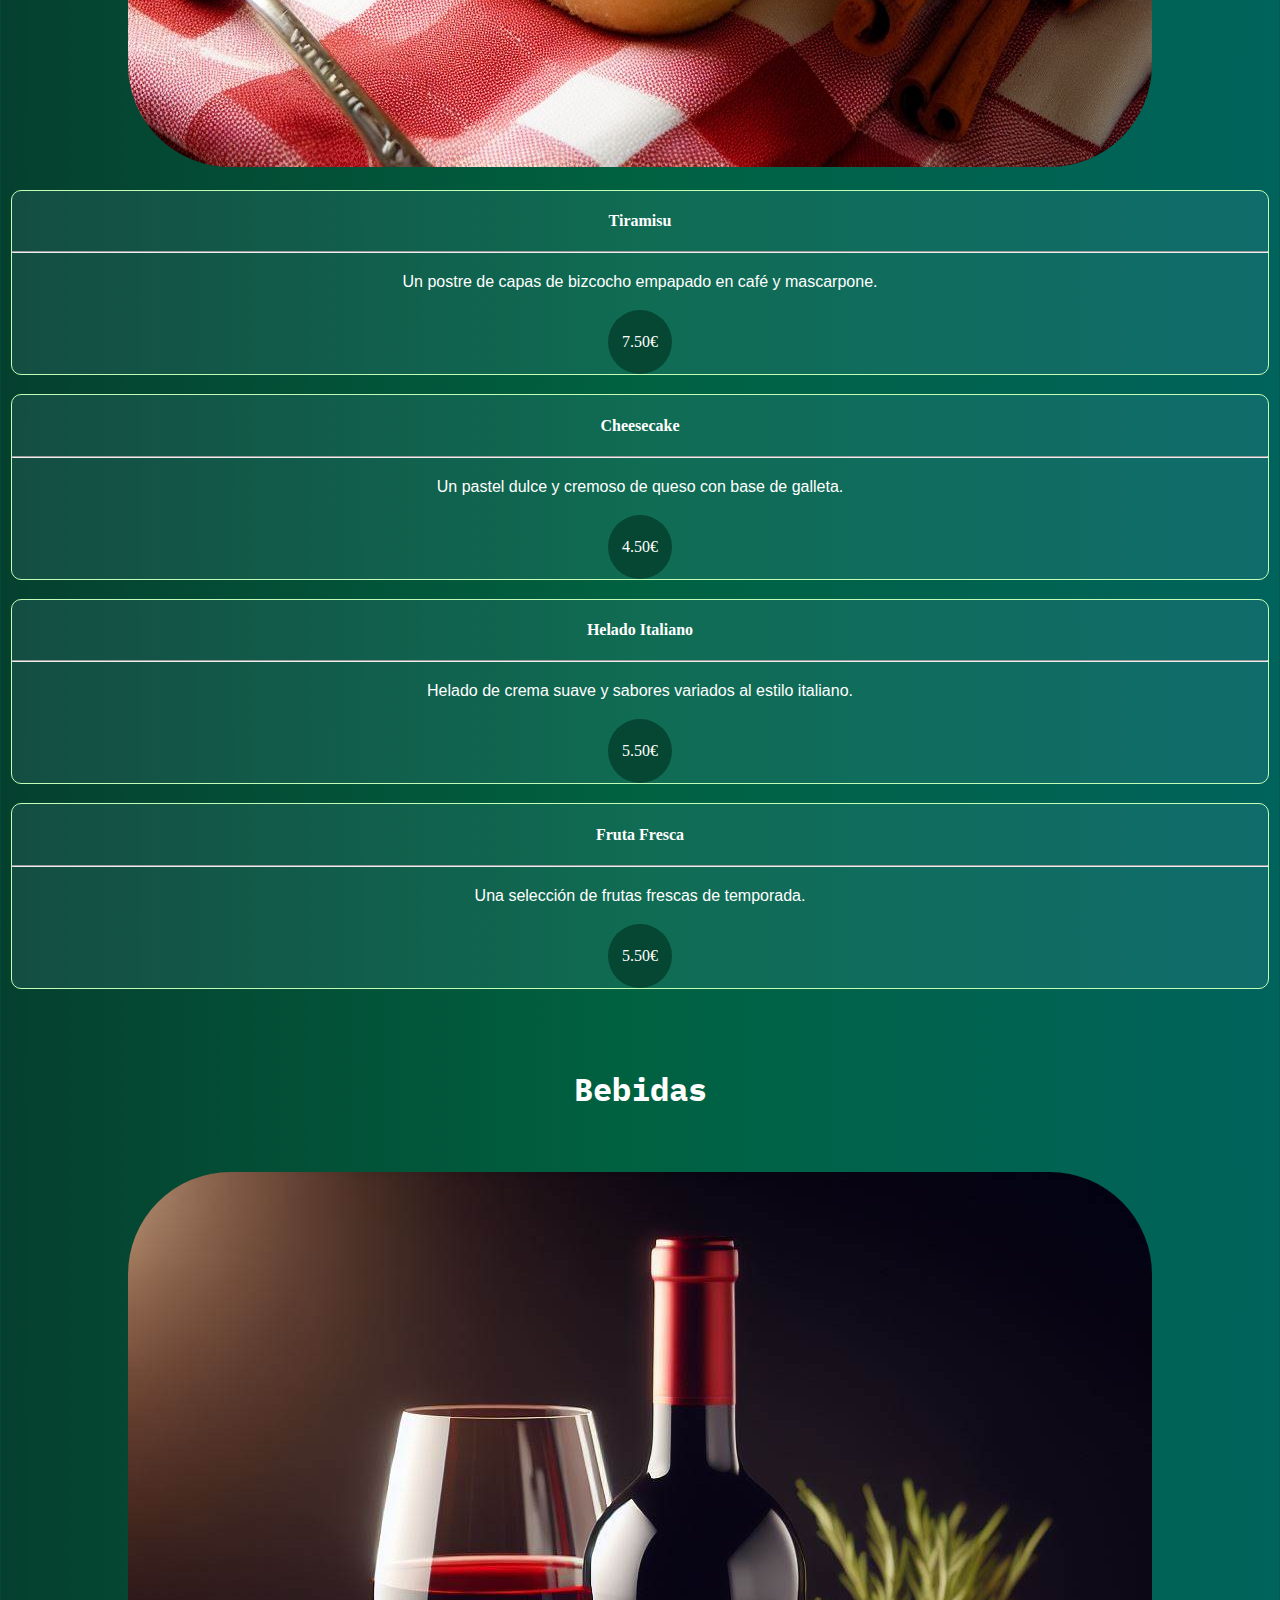
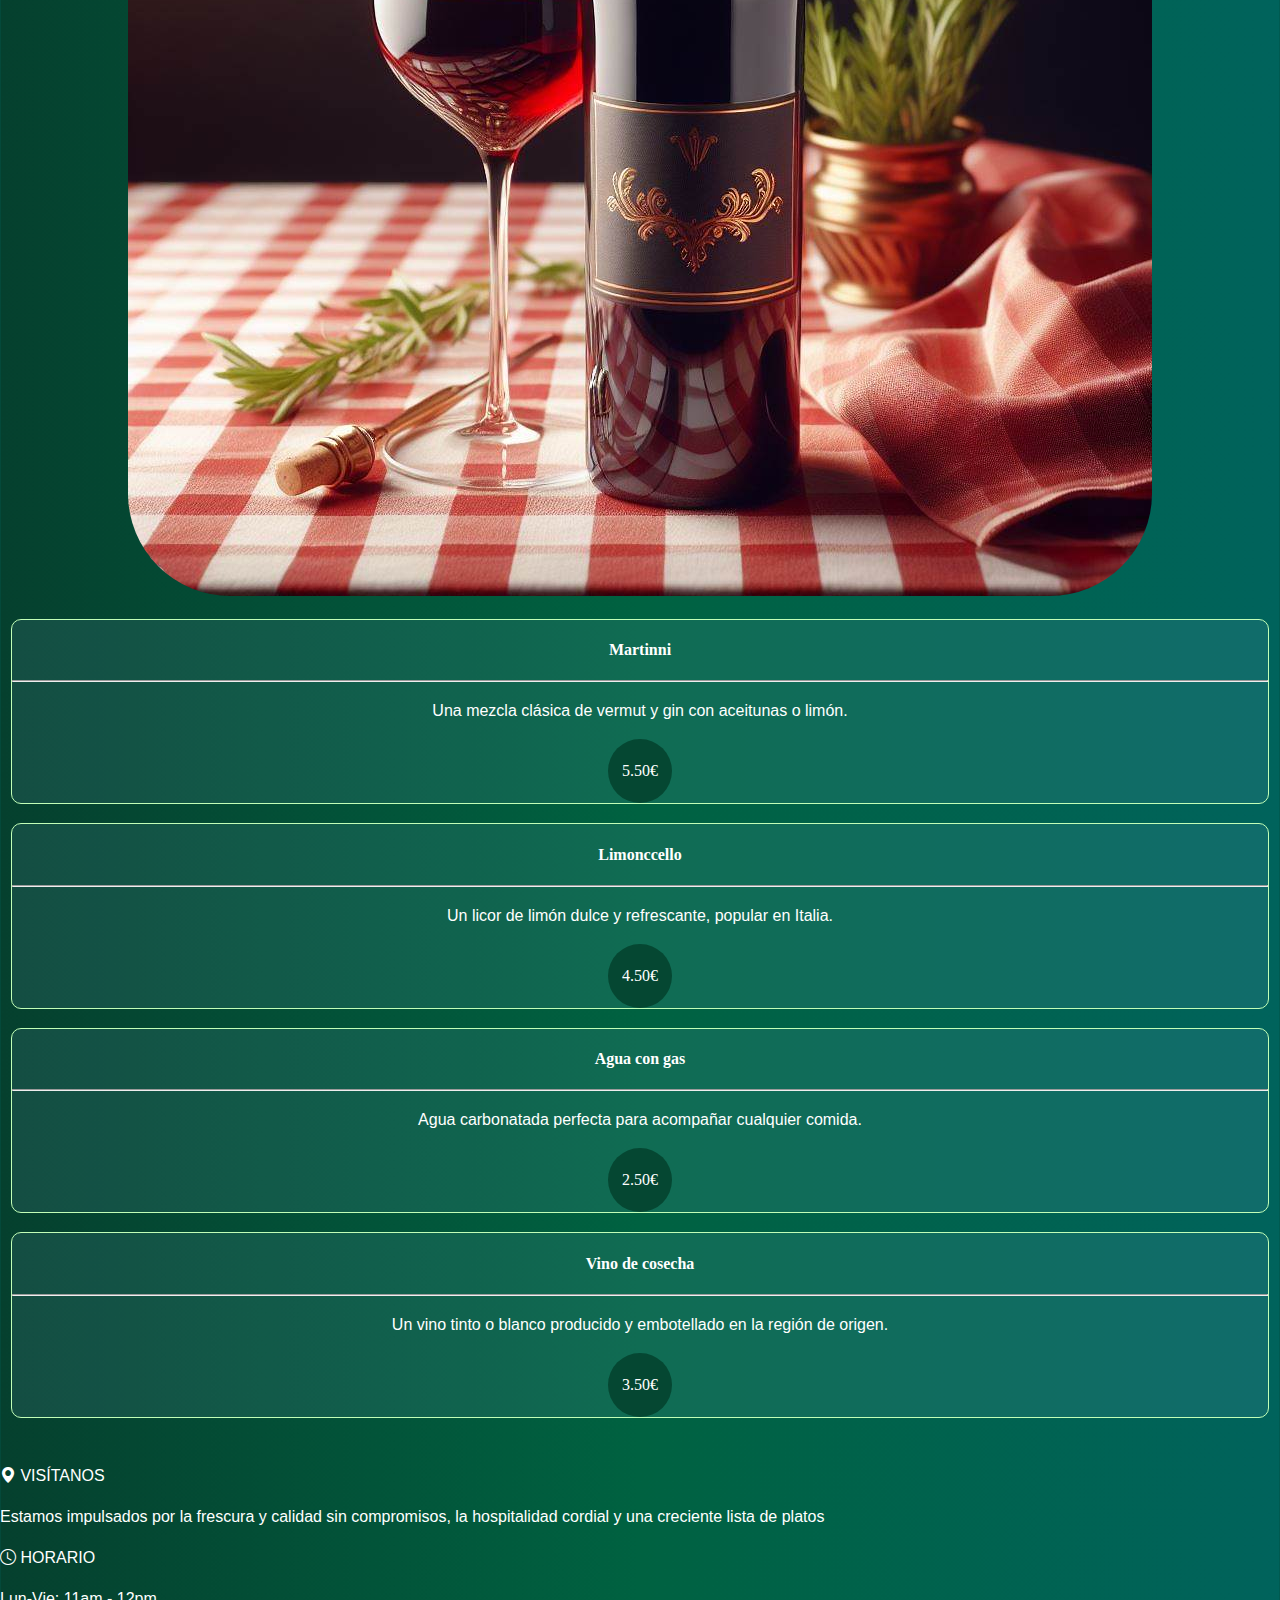
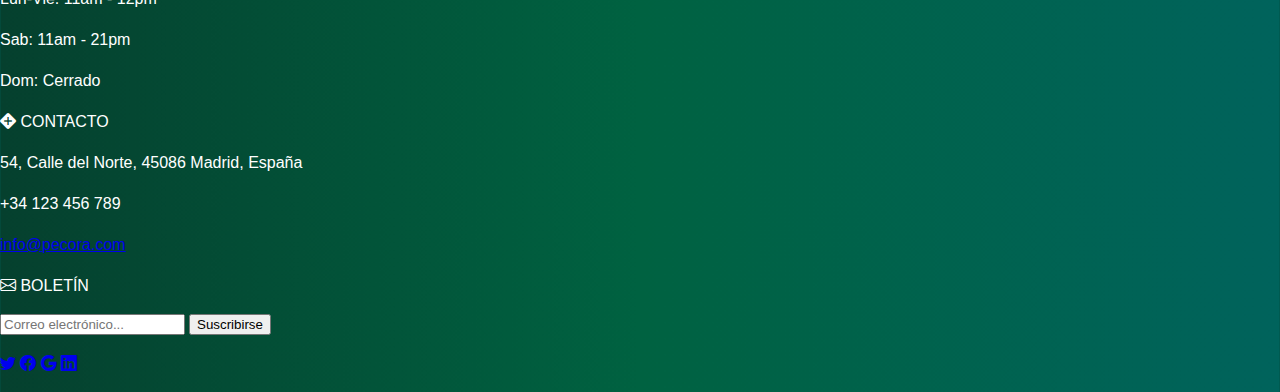
<file: pages/menu.html>
<!DOCTYPE html>
<html lang="es">
	<head>
		<meta charset="UTF-8" />
		<meta
			name="viewport"
			content="width=device-width, initial-scale=1, maximum-scale=1, user-scalable=no" />

		<title>Menú de La Pecora</title>
		<!-- Bootstrap icons-->
		<link
			rel="stylesheet"
			href="https://cdn.jsdelivr.net/npm/bootstrap-icons@1.11.1/font/bootstrap-icons.css" />
		<!-- Bootstrap CSS-->
		<link
			href="https://cdn.jsdelivr.net/npm/bootstrap@5.2.3/dist/css/bootstrap.min.css"
			rel="stylesheet"
			integrity="sha384-rbsA2VBKQhggwzxH7pPCaAqO46MgnOM80zW1RWuH61DGLwZJEdK2Kadq2F9CUG65"
			crossorigin="anonymous" />
		<!-- Bootstrap JS-->
		<script
			src="https://cdn.jsdelivr.net/npm/bootstrap@5.2.3/dist/js/bootstrap.bundle.min.js"
			integrity="sha384-kenU1KFdBIe4zVF0s0G1M5b4hcpxyD9F7jL+jjXkk+Q2h455rYXK/7HAuoJl+0I4"
			crossorigin="anonymous"></script>
		<link rel="stylesheet" href="/styles/custom.css" />
		<link
			rel="icon"
			href="../assets/designs/logotipo-pecora.png"
			type="image/x-icon" />
	</head>

	<body>
		<nav class="navbar navbar-expand-lg bg-transparent py-0">
			<div class="container-fluid">
				<a class="navbar-brand" href="/index.html">
					<img
						src="/assets/designs/logotipo-pecora.png"
						alt="logo"
						height="50px" />
				</a>

				<button
					class="navbar-toggler"
					type="button"
					data-bs-toggle="collapse"
					data-bs-target="#restaurant-navbar"
					aria-controls="restaurant-navbar"
					aria-expanded="false"
					aria-label="Toggle navigation">
					<span class="navbar-toggler-icon"></span>
				</button>

				<div
					class="collapse navbar-collapse justify-content-between"
					id="restaurant-navbar">
					<ul class="navbar-nav ms-auto">
						<li class="nav-item px-3">
							<a href="../index.html" class="nav-link text-light">Inicio</a>
						</li>
						<li class="nav-item px-3">
							<a
								href="../index.html#Recomendaciones"
								class="nav-link text-light"
								>Recomendado</a
							>
						</li>
						<li class="nav-item px-3">
							<a href="/pages/blog.html" class="nav-link text-light">Blog</a>
						</li>
						<li class="nav-item px-3">
							<a href="/pages/menu.html" class="nav-link text-light">Carta</a>
						</li>
						<li class="nav-item px-3">
							<a href="/pages/about.html" class="nav-link text-light"
								>Contacto</a
							>
						</li>
						<li class="nav-item dropdown px-3">
							<a
								class="nav-link dropdown-toggle text-white"
								href="#"
								id="navbarDropdown"
								role="button"
								data-bs-toggle="dropdown"
								aria-expanded="false">
								<i class="bi bi-brightness-high"></i>
							</a>
							<ul
								class="dropdown-menu dropdown-menu-sm"
								aria-labelledby="navbarDropdownMenu">
								<li>
									<a class="dropdown-item" href="#">
										<i class="bi bi-sun"></i> Modo Claro
									</a>
								</li>
								<li>
									<a class="dropdown-item" href="#">
										<i class="bi bi-moon"></i> Modo Oscuro
									</a>
								</li>
							</ul>
						</li>
						<li class="nav-item px-3">
							<form class="d-flex">
								<input
									class="form-control me-2"
									type="search"
									placeholder="Buscar"
									aria-label="Search" />
								<button class="btn bg-info" type="submit">Buscar</button>
							</form>
						</li>
					</ul>
				</div>
			</div>
		</nav>

		<div
			class="col-12 col-sm-10 col-md-8 col-lg-6 col-xl-6 col-xxl-8 mx-auto px-4 overflow-hidden">
			<div class="row flex-lg-row-reverse align-items-center g-5 py-5">
				<div class="col-10 col-sm-8 col-lg-6">
					<img
						src="/assets/stock/vertical-pizzas.jpg"
						class="d-block mx-lg-auto img-fluid" />
				</div>
				<div class="col-lg-6">
					<h1 class="display-5 fw-bold lh-1 mb-3">Nuestro delicioso Menu</h1>
					<p class="lead">
						En nuestro menu tendras los mejores platos de la cocina italiana
						empezando por los entrantes, seguido de las pizzas, postres y
						bebidas. Es una carta completa con todos los platos y sus
						ingredientes. Tendras acceso a recetas veganas y sus alergeneos
						tambien.
					</p>
					<div class="d-grid gap-2 d-md-flex justify-content-md-start">
						<a href="#pizzas" class="btn btn-primary btn-lg px-4 me-md-2"
							>Pizzas</a
						>
						<a href="#postres" class="btn btn-outline-info btn-lg px-4"
							>Postres</a
						>
					</div>
				</div>
				<div class="container py-5 d-none d-sm-block">
					<aside class="bg-opacity-25 bg-body rounded-3 p-4 p-sm-5 mt-5">
						<div
							class="d-flex align-items-center justify-content-between flex-column flex-xl-row text-center text-xl-start">
							<div class="mb-4 mb-xl-0 w-100">
								<div class="fs-3 fw-bold text-white">
									Quieres que te avisemos cuando tengamos ofertas?
								</div>
								<div class="text-white-50">
									Dejanos tu email y te escribiremos con las promociones.
								</div>
							</div>
							<div class="ms-xl-4 w-100">
								<div class="input-group mb-2">
									<input
										class="form-control w-90"
										type="text"
										placeholder="Correo electrónico..." />
									<button
										class="btn btn-outline-light"
										id="button-newsletter"
										type="button">
										Enviar
									</button>
								</div>
								<div class="small text-white-50">
									No te vamos a mandar spam. Somos una pizzeria inocente.
								</div>
							</div>
						</div>
					</aside>
				</div>
			</div>
		</div>
		<br />

		<!-- Menu -->
		<div class="container-menu style_featured" id="menu">
			<div class="container">
				<div class="page-header" id="entrantes">
					<h1 class="text-center text-white">Antipasti</h1>
					<br />
				</div>
				<div
					class="row align-items-center style_menu_item shadow rounded-2 border-3">
					<div class="col-md-6 text-center px-5">
						<img
							src="/assets/entrantes/ensalada.jpeg"
							style="border-radius: 10%"
							class="img-fluid"
							alt="Antipasti Image" />
						<br />
					</div>
					<div class="col-md-6">
						<div class="row menu-dish">
							<div class="col-8">
								<h4>Croquetas Italianas</h4>
								<hr />
								<p>
									Deliciosas croquetas con bechamel, tomate y jamón serrano.
								</p>
							</div>
							<div class="col-4 menu-price py-3">
								<span class="price-circle text-center">10.50€</span>
							</div>
						</div>
						<div class="row menu-dish">
							<div class="col-8">
								<h4>Supplì de Mozzarella</h4>
								<hr />
								<p>
									Bolas de queso mozzarella fritas en Panko y espolvoreadas con
									gorgonzola.
								</p>
							</div>
							<div class="col-4 menu-price py-3">
								<span class="price-circle text-center">14.50€</span>
							</div>
						</div>
						<div class="row menu-dish">
							<div class="col-8">
								<h4>Ensalada César</h4>
								<hr />
								<p>
									Fresca lechuga con pollo empanado, queso parmesano en lascas,
									salsa césar y crujiente de pan.
								</p>
							</div>
							<div class="col-4 menu-price py-3">
								<span class="price-circle text-center">8.50€</span>
							</div>
						</div>
						<div class="row menu-dish">
							<div class="col-8">
								<h4>Ensalada Caprese</h4>
								<hr />
								<p>
									Tradicional ensalada italiana con queso mozzarella fresco y
									tomate natural.
								</p>
							</div>
							<div class="col-4 menu-price py-3">
								<span class="price-circle text-center">9.50€</span>
							</div>
						</div>
					</div>
				</div>
			</div>

			<!-- Nuevo elemento del menu -->

			<br /><br />
			<div class="container">
				<div class="page-header" id="pizzas">
					<h1 class="text-center text-white">Pizzas</h1>
					<br />
				</div>
				<div
					class="row align-items-center px-2 style_menu_item shadow rounded-2 border-3">
					<div class="col-md-6 order-md-last text-center">
						<img
							src="/assets/pizzas/piza-fake.jpeg"
							style="border-radius: 10%"
							class="img-fluid"
							alt="Pizza Image" />
						<br />
					</div>
					<div class="col-md-6 order-md-first">
						<div class="row menu-dish">
							<div class="col-8">
								<h4>Pizza Margherita</h4>
								<hr />
								<p>Mozzarella, tomate y albahaca</p>
							</div>
							<div class="col-4 menu-price py-3">
								<span class="price-circle text-center">10.50€</span>
							</div>
						</div>
						<div class="row menu-dish">
							<div class="col-8">
								<h4>Pizza Pepperoni</h4>
								<hr />
								<p>Pepperoni, queso y salsa de tomate</p>
							</div>
							<div class="col-4 menu-price py-3">
								<span class="price-circle text-center">11.50€</span>
							</div>
						</div>
						<div class="row menu-dish">
							<div class="col-8">
								<h4>Pizza 4 Estaciones</h4>
								<hr />
								<p>
									Una combinación de ingredientes de las cuatro estaciones del
									año.
								</p>
							</div>
							<div class="col-4 menu-price py-3">
								<span class="price-circle text-center">9.50€</span>
							</div>
						</div>
						<div class="row menu-dish">
							<div class="col-8">
								<h4>Pizza Cuatro Quesos</h4>
								<hr />
								<p>Queso azul, mozzarella, parmesano y gorgonzola</p>
							</div>
							<div class="col-4 menu-price py-3">
								<span class="price-circle text-center">12.50€</span>
							</div>
						</div>
					</div>
				</div>
			</div>

			<br />

			<!-- Nuevo elemento del menu -->

			<div class="container">
				<div class="page-header" id="postres">
					<br />
					<h1 class="text-center text-white">Postres</h1>
					<br />
				</div>
				<div
					class="row align-items-center style_menu_item shadow rounded-2 border-3">
					<div class="col-md-6 text-center px-5">
						<img
							src="/assets/postres/tiramisu3.jpeg"
							style="border-radius: 10%"
							class="img-fluid"
							alt="Tiramisu Image" />
						<br />
					</div>
					<div class="col-md-6">
						<div class="row menu-dish">
							<div class="col-8">
								<h4>Tiramisu</h4>
								<hr />
								<p>
									Un postre de capas de bizcocho empapado en café y mascarpone.
								</p>
							</div>
							<div class="col-4 menu-price py-3">
								<span class="price-circle text-center">7.50€</span>
							</div>
						</div>
						<div class="row menu-dish">
							<div class="col-8">
								<h4>Cheesecake</h4>
								<hr />
								<p>Un pastel dulce y cremoso de queso con base de galleta.</p>
							</div>
							<div class="col-4 menu-price py-3">
								<span class="price-circle text-center">4.50€</span>
							</div>
						</div>
						<div class="row menu-dish">
							<div class="col-8">
								<h4>Helado Italiano</h4>
								<hr />
								<p>
									Helado de crema suave y sabores variados al estilo italiano.
								</p>
							</div>
							<div class="col-4 menu-price py-3">
								<span class="price-circle text-center">5.50€</span>
							</div>
						</div>
						<div class="row menu-dish">
							<div class="col-8">
								<h4>Fruta Fresca</h4>
								<hr />
								<p>Una selección de frutas frescas de temporada.</p>
							</div>
							<div class="col-4 menu-price py-3">
								<span class="price-circle text-center">5.50€</span>
							</div>
						</div>
					</div>
				</div>
			</div>

			<!-- Nuevo elemento del menu -->

			<br /><br />
			<div class="container">
				<div class="page-header" id="bebidas">
					<h1 class="text-center text-white">Bebidas</h1>
					<br />
				</div>
				<div
					class="row align-items-center px-2 style_menu_item shadow rounded-2 border-3">
					<div class="col-md-6 order-md-last text-center">
						<img
							src="/assets/entrantes/vino-italiano.jpeg"
							style="border-radius: 10%"
							class="img-fluid"
							alt="Bebidas Image" />
						<br />
					</div>
					<div class="col-md-6 order-md-first">
						<div class="row menu-dish">
							<div class="col-8">
								<h4>Martinni</h4>
								<hr />
								<p>Una mezcla clásica de vermut y gin con aceitunas o limón.</p>
							</div>
							<div class="col-4 menu-price py-3">
								<span class="price-circle text-center">5.50€</span>
							</div>
						</div>
						<div class="row menu-dish">
							<div class="col-8">
								<h4>Limonccello</h4>
								<hr />
								<p>Un licor de limón dulce y refrescante, popular en Italia.</p>
							</div>
							<div class="col-4 menu-price py-3">
								<span class="price-circle text-center">4.50€</span>
							</div>
						</div>
						<div class="row menu-dish">
							<div class="col-8">
								<h4>Agua con gas</h4>
								<hr />
								<p>
									Agua carbonatada perfecta para acompañar cualquier comida.
								</p>
							</div>
							<div class="col-4 menu-price py-3">
								<span class="price-circle text-center">2.50€</span>
							</div>
						</div>
						<div class="row menu-dish">
							<div class="col-8">
								<h4>Vino de cosecha</h4>
								<hr />
								<p>
									Un vino tinto o blanco producido y embotellado en la región de
									origen.
								</p>
							</div>
							<div class="col-4 menu-price py-3">
								<span class="price-circle text-center">3.50€</span>
							</div>
						</div>
					</div>
				</div>
			</div>

			<br />
		</div>

		<!-- Footer-->
		<footer class="clearfix bg-dark">
			<div class="container text-center py-2">
				<div class="row">
					<div class="col-md-3 d-none d-md-block">
						<p><span class="bi bi-geo-alt-fill text-info"></span> VISÍTANOS</p>
						<p>
							Estamos impulsados por la frescura y calidad sin compromisos, la
							hospitalidad cordial y una creciente lista de platos
						</p>
					</div>
					<div class="col-md-3 d-none d-md-block">
						<p><span class="bi bi-clock text-info"></span> HORARIO</p>

						<p>Lun-Vie: 11am - 12pm</p>
						<p>Sab: 11am - 21pm</p>
						<p>Dom: Cerrado</p>
					</div>
					<div class="col-md-3">
						<p>
							<span class="bi bi-sign-intersection-fill text-info"></span>
							CONTACTO
						</p>
						<p>54, Calle del Norte, 45086 Madrid, España</p>
						<p>+34 123 456 789</p>
						<p><a href="mailto:mail@example.com">info@pecora.com</a></p>
					</div>
					<div class="col-md-3">
						<p><span class="bi bi-envelope text-info"></span> BOLETÍN</p>
						<div class="input-group">
							<input
								type="text"
								class="form-control m-1 py-1"
								placeholder="Correo electrónico..." />
							<span class="input-group-btn">
								<button class="btn btn-primary" type="button">
									Suscribirse
								</button>
							</span>
						</div>
						<p>
							<a
								class="bi bi-twitter footer-socialicon"
								target="_blank"
								href="https://twitter.com/"></a>
							<a
								class="bi bi-facebook footer-socialicon"
								target="_blank"
								href="https://www.facebook.com/"></a>
							<a
								class="bi bi-google footer-socialicon"
								target="_blank"
								href="https://www.google.com/"></a>
							<a
								class="bi bi-linkedin footer-socialicon"
								target="_blank"
								href="https://www.linkedin.com/"></a>
						</p>
					</div>
				</div>
			</div>
		</footer>
	</body>
</html>
</file>
<file: styles/custom.css>
/*Fuentes de texto*/
@import url("https://fonts.googleapis.com/css2?family=IBM+Plex+Mono&display=swap");

h1,
h2,
h3 {
	font-family: "IBM Plex Mono", monospace;
}

@import url("https://fonts.googleapis.com/css2?family=Tilt+Neon&display=swap");

p {
	font-family: "Tilt Neon", sans-serif;
	line-height: 25px;
}

html,
body {
	margin: 0;
	padding: 0;
}

/*Color Body*/
body {
	background: rgb(3, 29, 21);
	background: linear-gradient(
		90deg,
		rgb(5, 64, 46) 0%,
		rgba(0, 98, 65, 1) 50%,
		rgba(0, 99, 92, 1) 100%
	);
	color: white;
}

/*Texto Header*/
.texto-hero {
	font-size: 6rem;
	font-weight: 600;
	color: #ffffff; /* Color personalizado */
	text-shadow: 2px 2px 4px rgba(0, 0, 0, 0.4); /* Sombra del texto */
	letter-spacing: 2px; /* Espaciado entre letras */
	line-height: 1.2; /* Altura de línea para mejorar la legibilidad */
}

/*Imagen y degradado header*/
.hero-header {
	background: linear-gradient(rgba(15, 23, 43, 0.5), rgba(15, 23, 43, 0.9)),
		url(/assets/stock/header2.jpg);
	background-position: center center;
	background-repeat: no-repeat;
	background-size: cover;
	height: 80vh;
}

/*Colores nav*/
.navegacion {
	background: rgb(3, 29, 21);
	background: linear-gradient(
		90deg,
		rgb(0, 64, 59) 100%,
		rgb(12, 38, 29) 50%,
		rgb(0, 64, 59) 100%
	);
	color: white;
}
/*Colores footer*/
.footer-comun {
	background: rgb(3, 29, 21);
	background: linear-gradient(
		90deg,
		rgb(2, 26, 24) 100%,
		rgb(12, 38, 29) 50%,
		rgb(0, 64, 59) 100%
	);
	color: white;
}

/*Cabecera pagina carta*/
.bg-image {
	background-image: url(/assets/stock/vertical-pizzas.jpg);
	background-size: cover;
	background-position: center;
}

/*Imagenes delivery*/
.moving-image {
	max-width: 100px;
	height: auto;
}

/*iconos reviews*/
.review-thumbnail {
	border-radius: 50%;
	width: 150px;
	height: 150px;
	object-fit: cover;
	box-shadow: 0 4px 8px rgba(0, 0, 0, 0.1);
	transition: transform 0.3s;
}

/*animacion hover*/
.review-thumbnail:hover {
	transform: scale(1.1);
}

/*animacion hover*/
.style_featured {
	text-align: center;
}
.style_featured > div > div {
	padding: 10px;
	border: 1px solid transparent;
	border-radius: 4px;
	transition: 0.5s;
}
.style_featured > div:hover > div {
	margin-top: +19px;
	border: 1px solid rgb(202, 249, 196);
	box-shadow: rgba(0, 0, 0, 0.1) 0px 9px 9px 9px;
	background: rgba(153, 200, 250, 0.1);
	transition: 1s;
}

.style_menu_item > div > div {
	margin-top: +19px;
	border: 1px solid rgb(194, 255, 183);
	background: rgba(153, 200, 250, 0.1);
	border-radius: 10px;
}

/*circulo precios*/
.container-menu .price-circle {
	width: 64px;
	height: 64px;
	line-height: 64px;
	border-radius: 50%;
	color: #fff;
	background-color: #054732;
	vertical-align: middle;
	display: inline-block;
}
/*animacion hover*/

/*Reviews Section*/
section {
	display: grid;
	place-items: center;
	height: 100vh;
}
.section-header {
	position: relative;
	padding-bottom: 10px;
	text-align: center;
	font-weight: 900;
	padding-bottom: 25px;
	color: #fff;
}
.section-header:after {
	content: "";
	height: 3px;
	width: 200px;
	position: absolute;
	bottom: 0;
	left: calc(50% - 100px);
	background: #fff;
}

.testimonials {
	max-width: 1000px;
	padding: 0 15px 50px;
	margin: 0 auto 80px auto;
}
.single-item {
	background: #fff;
	color: #111;
	padding: 15px;
	margin: 50px 15px;
}
.profile {
	margin-bottom: 30px;
	text-align: center;
}
.img-area img {
	height: 200px;
	width: 200px;
	border-radius: 50%;
	border: 7px solid rgb(1, 135, 77);
}
.content {
	font-size: 18px;
}
.content p {
	text-align: justify;
}
.content p span {
	font-size: 48px;
	margin-right: 20px;
	color: rgb(255, 219, 14);
}
.socials i {
	margin-right: 25px;
}
.carousel-control-next-icon,
.carousel-control-prev-icon {
	background-color: rgb(15, 36, 23);
}
</file>
